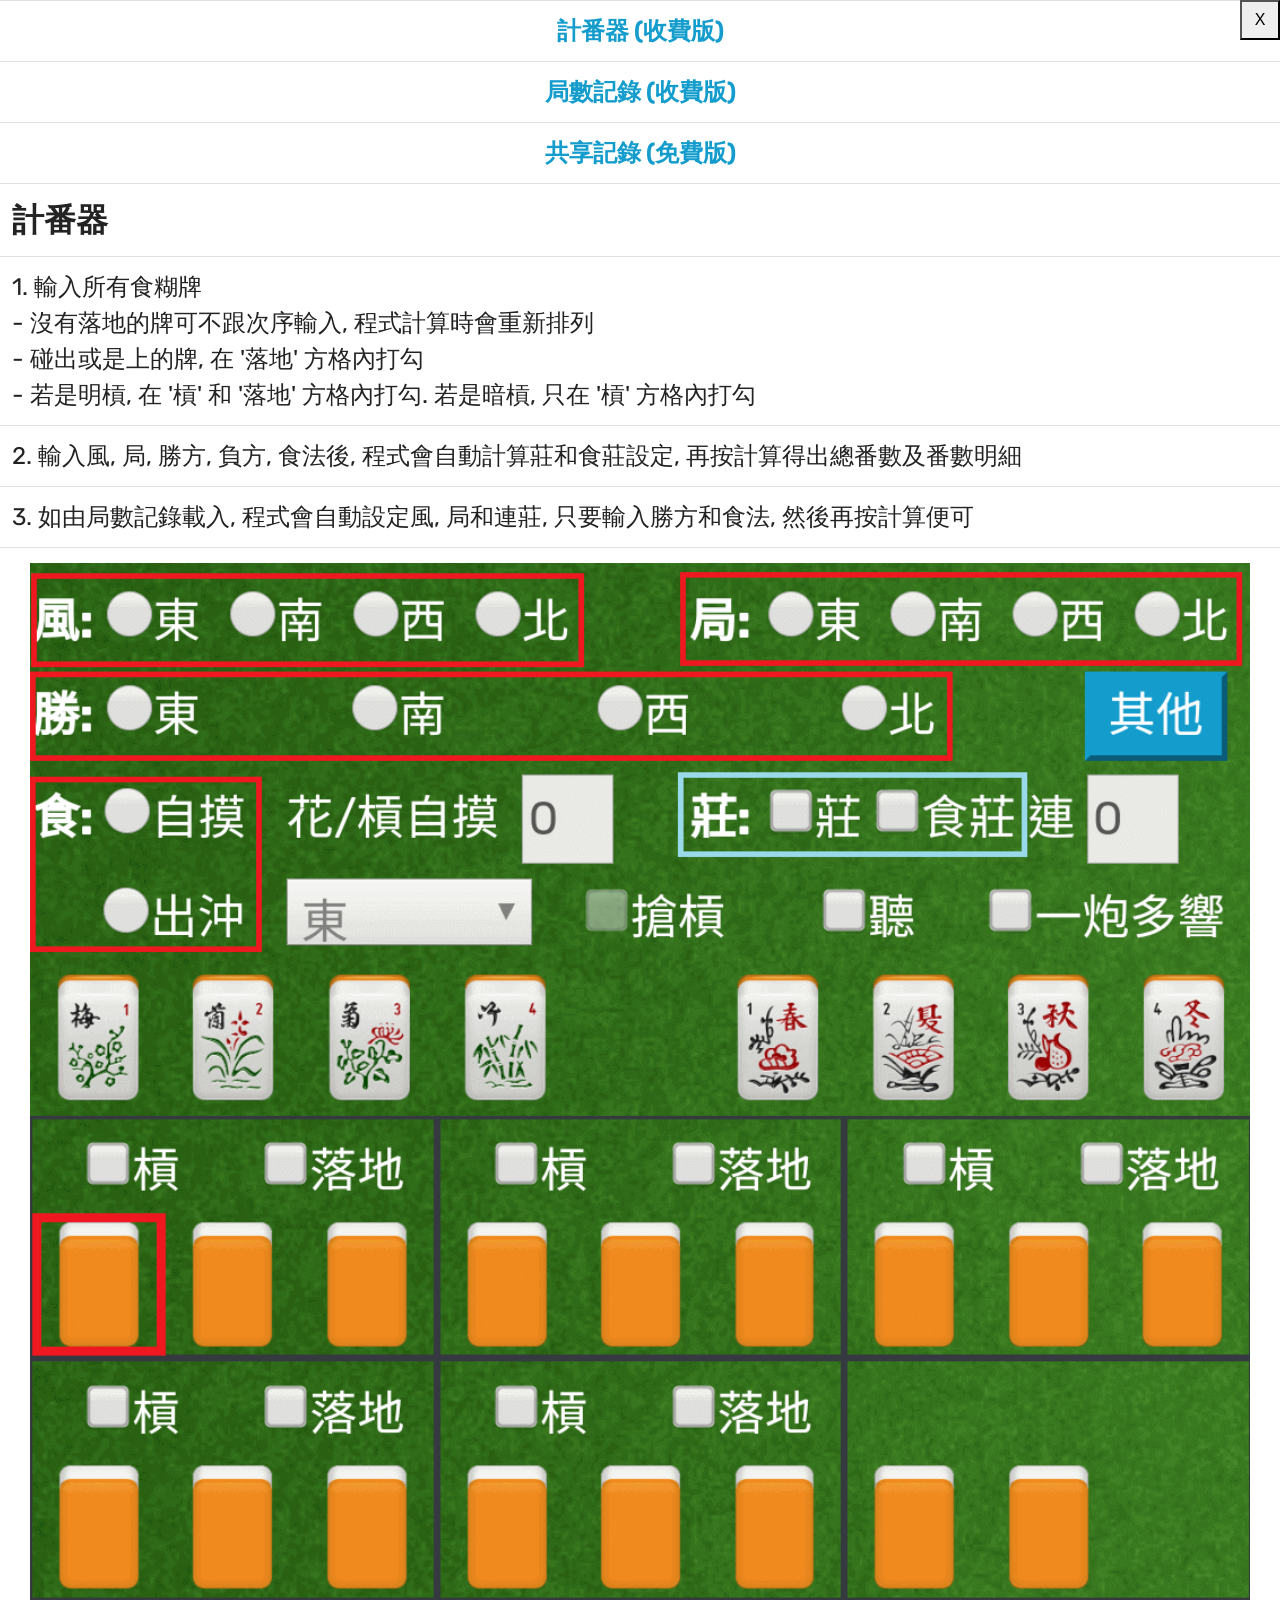
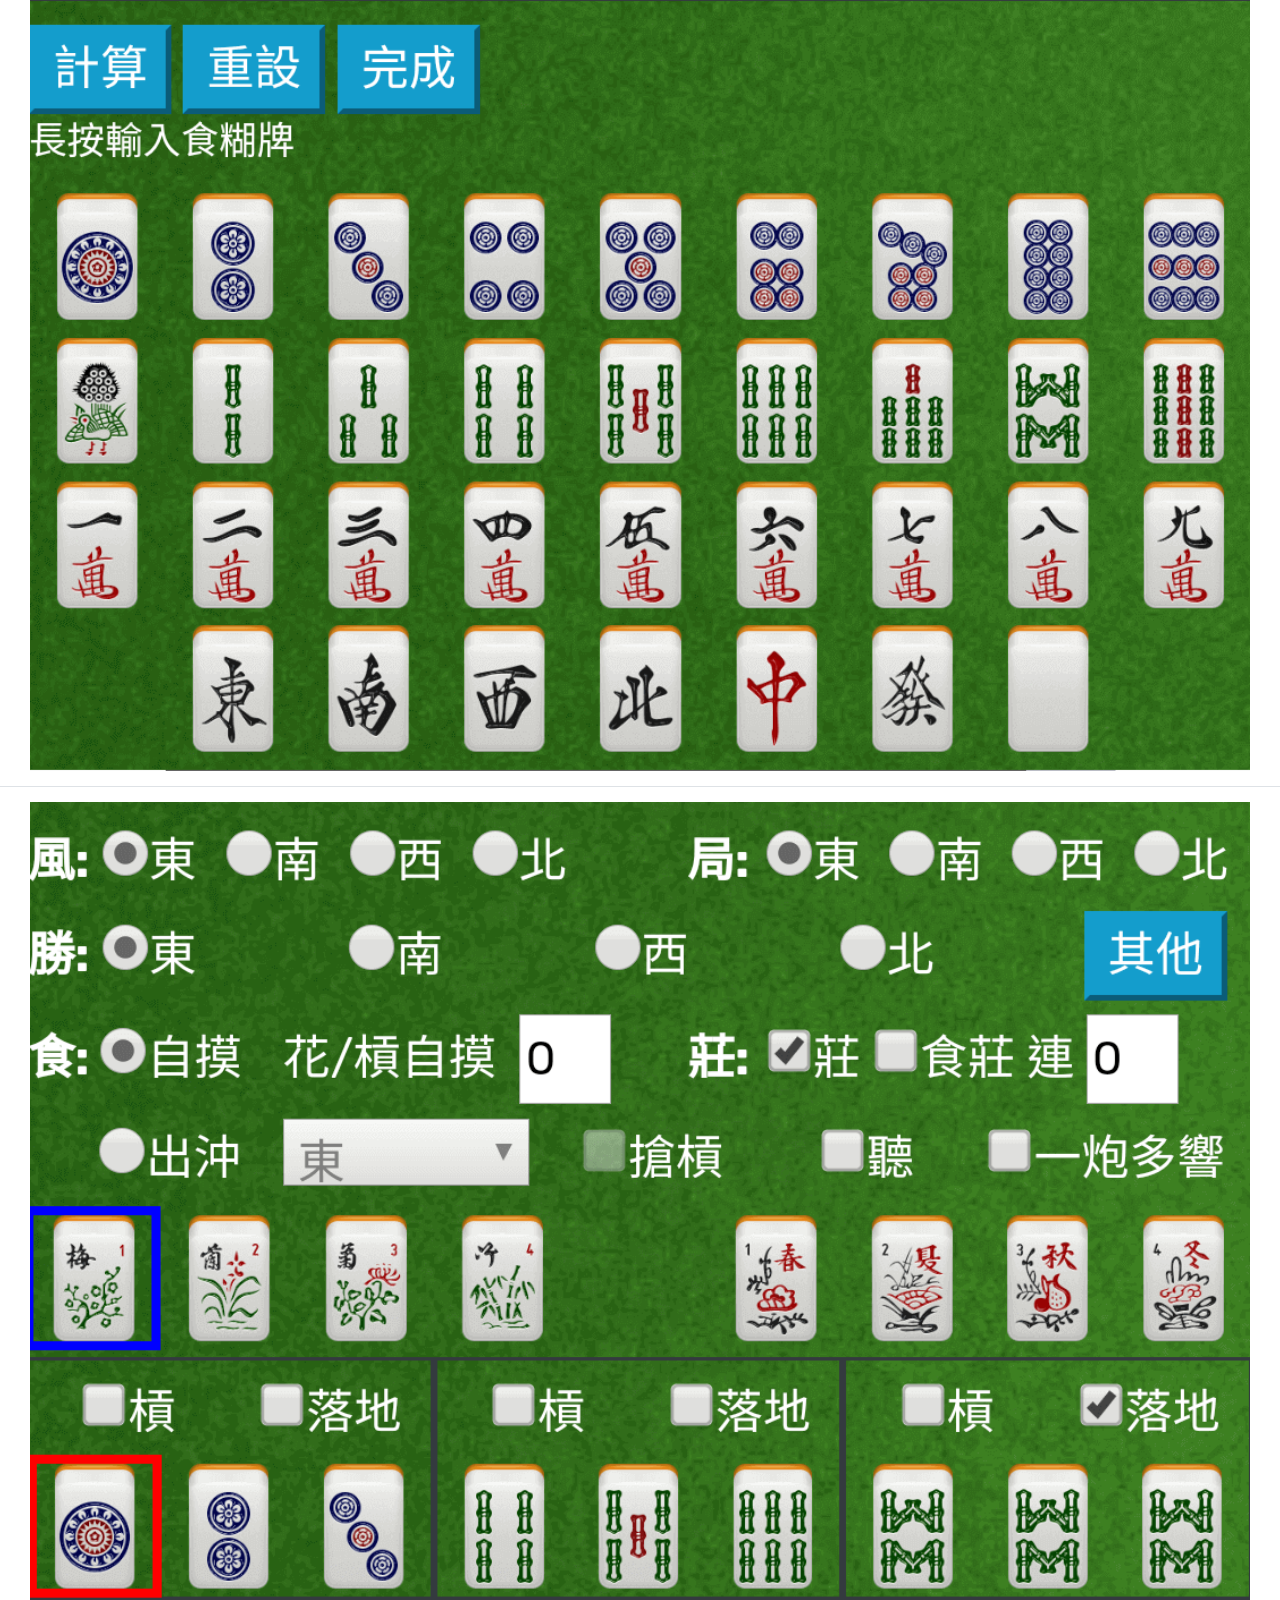
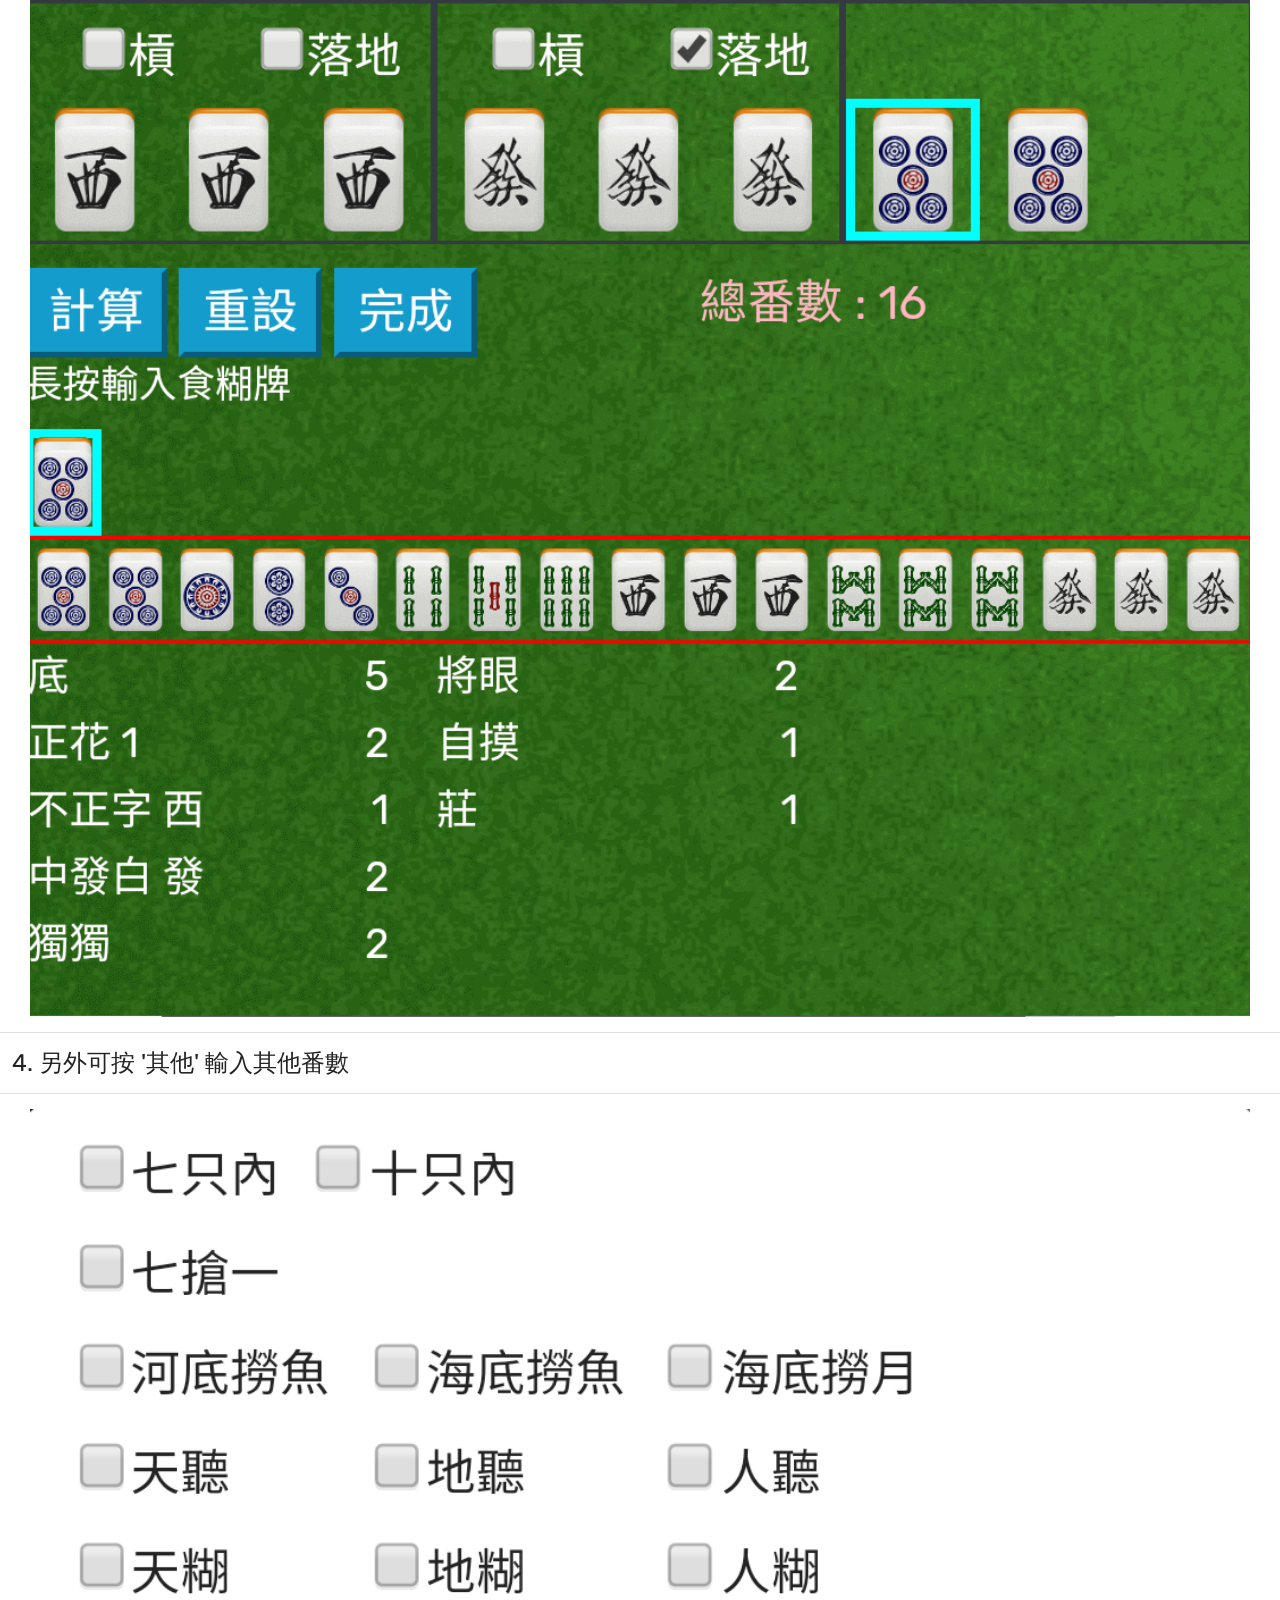
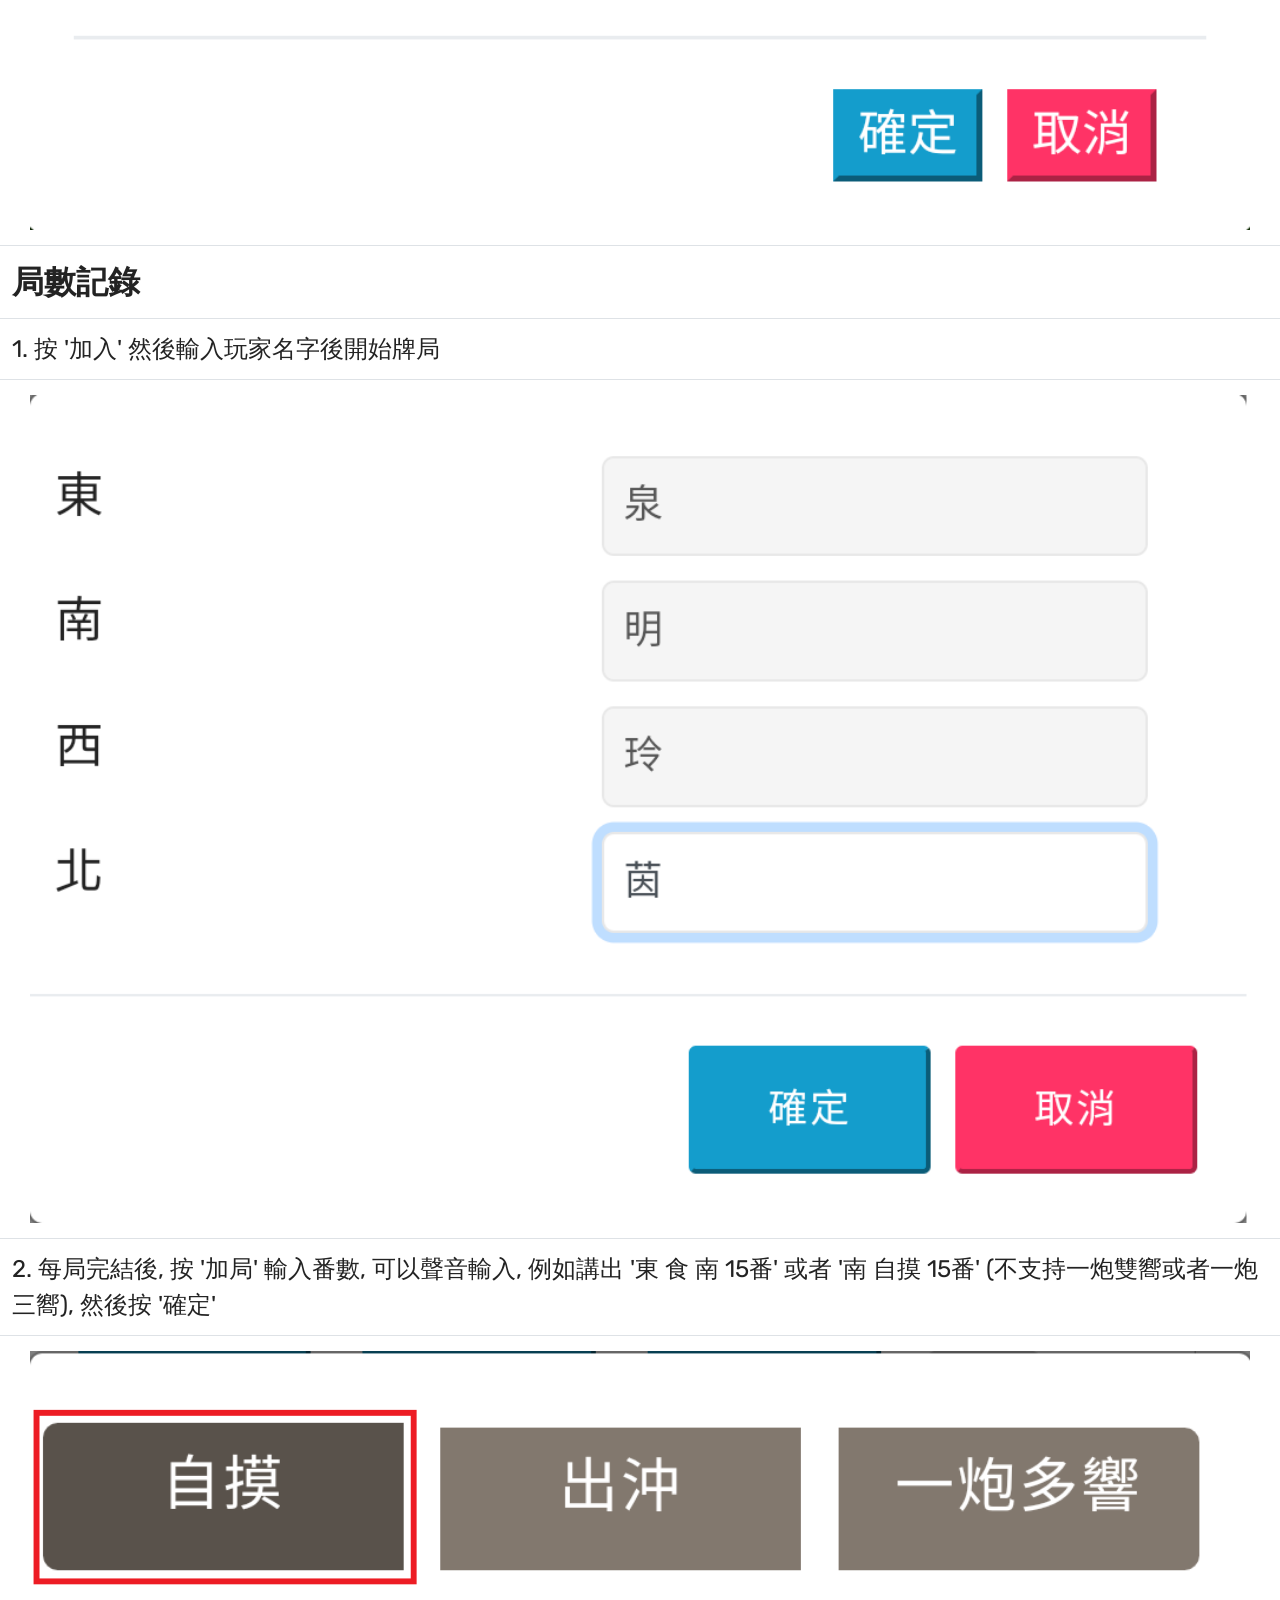
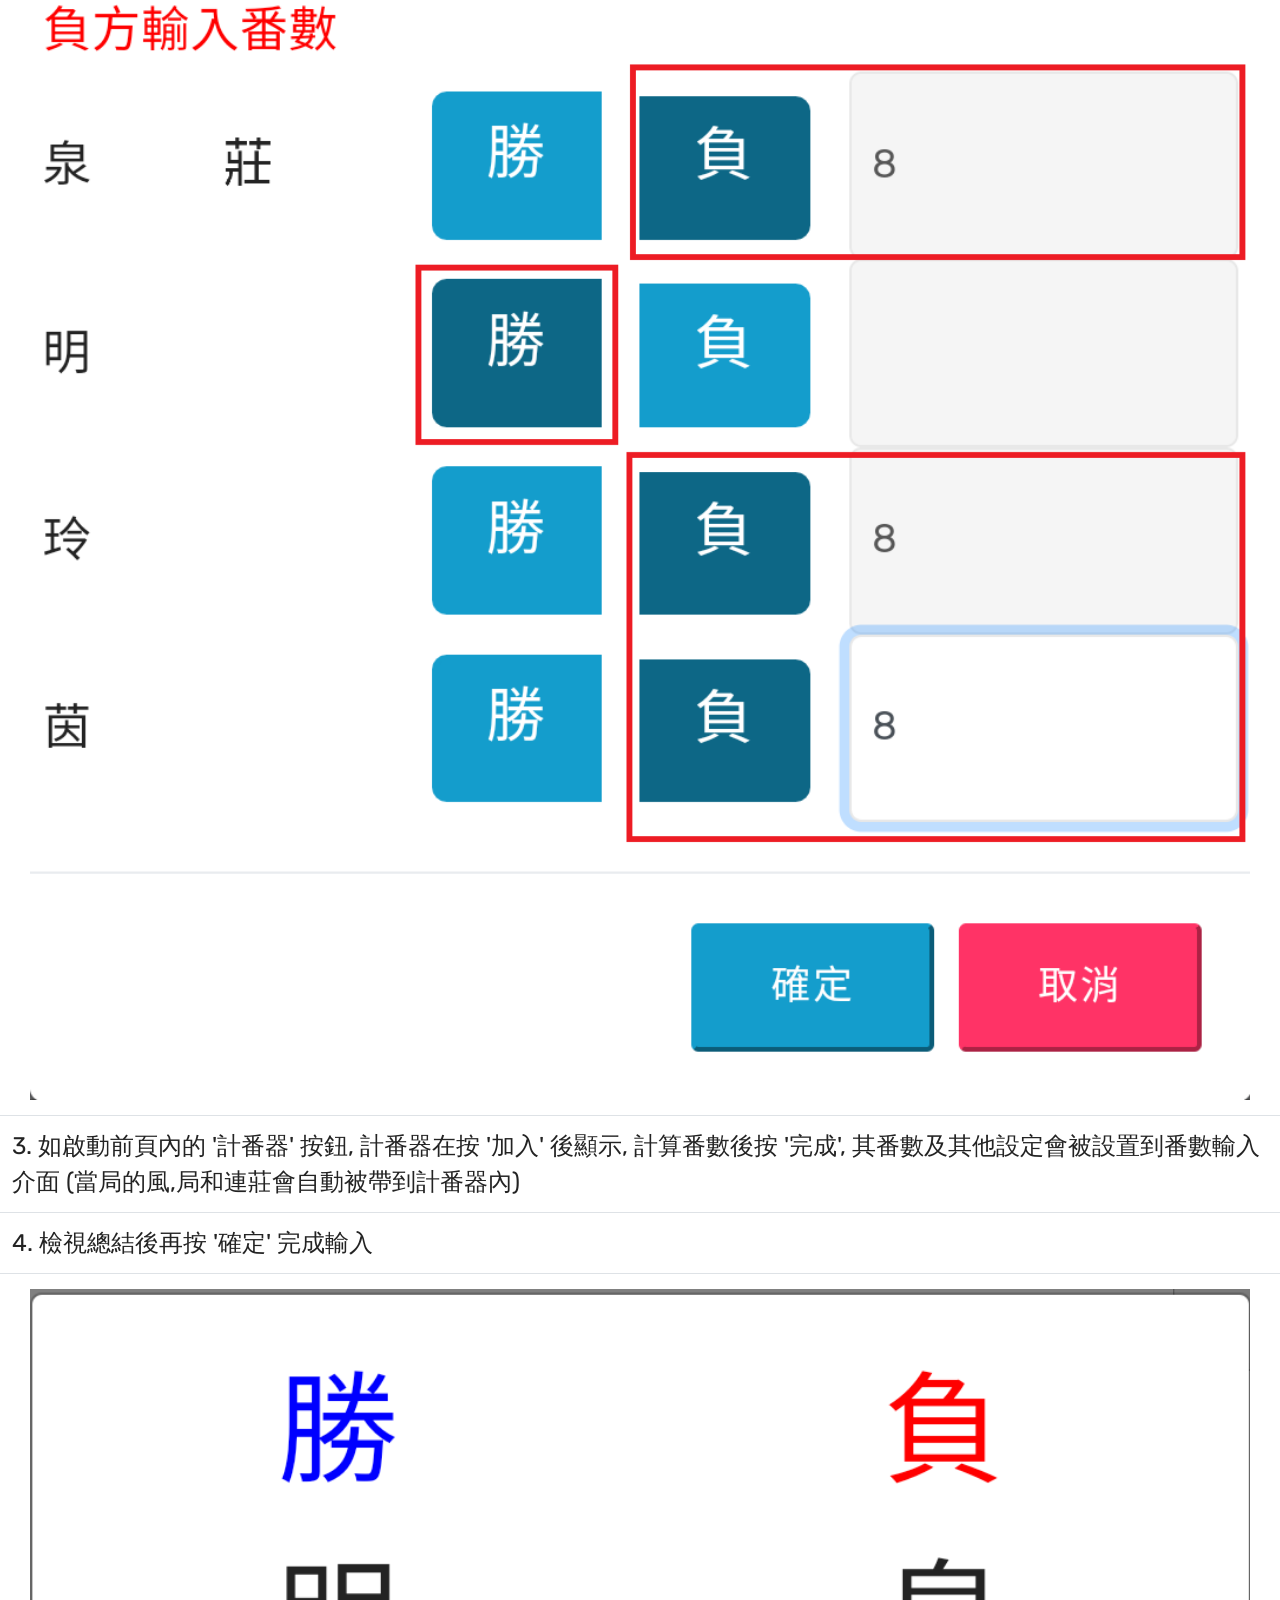
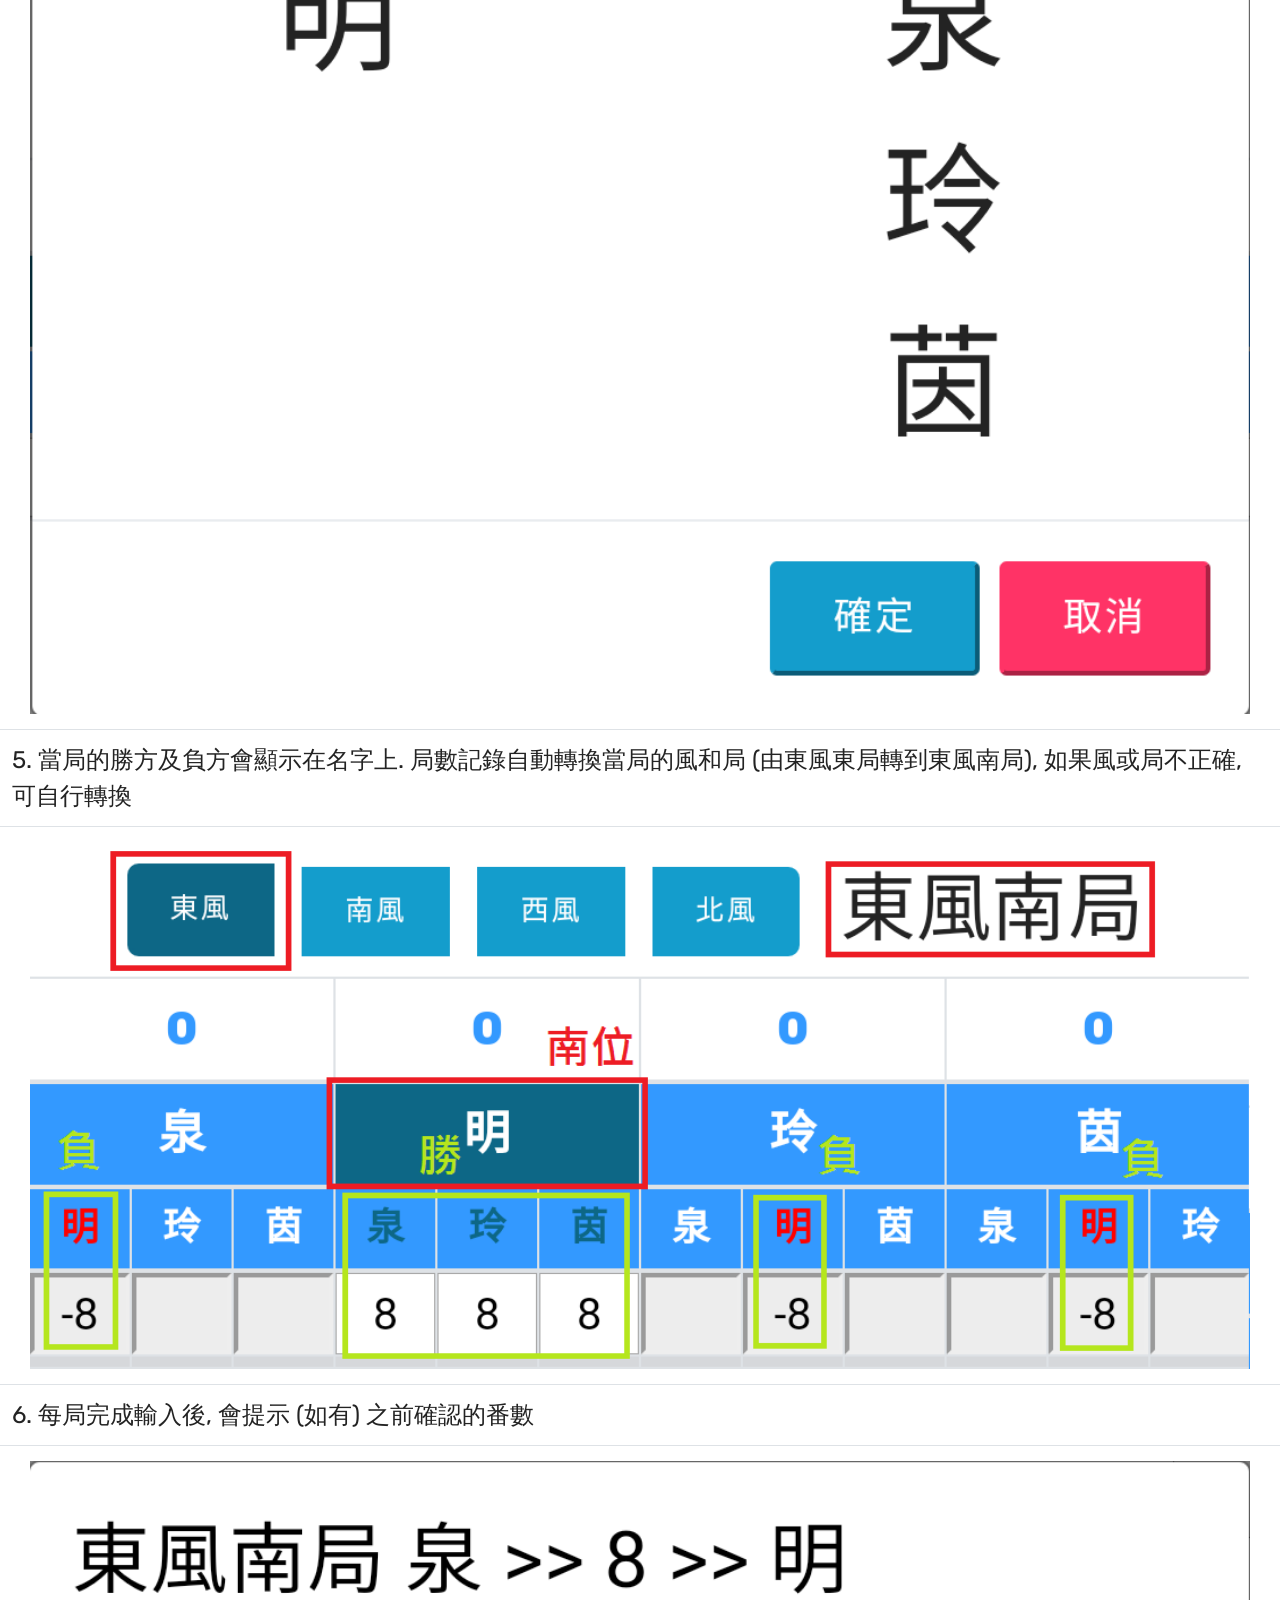
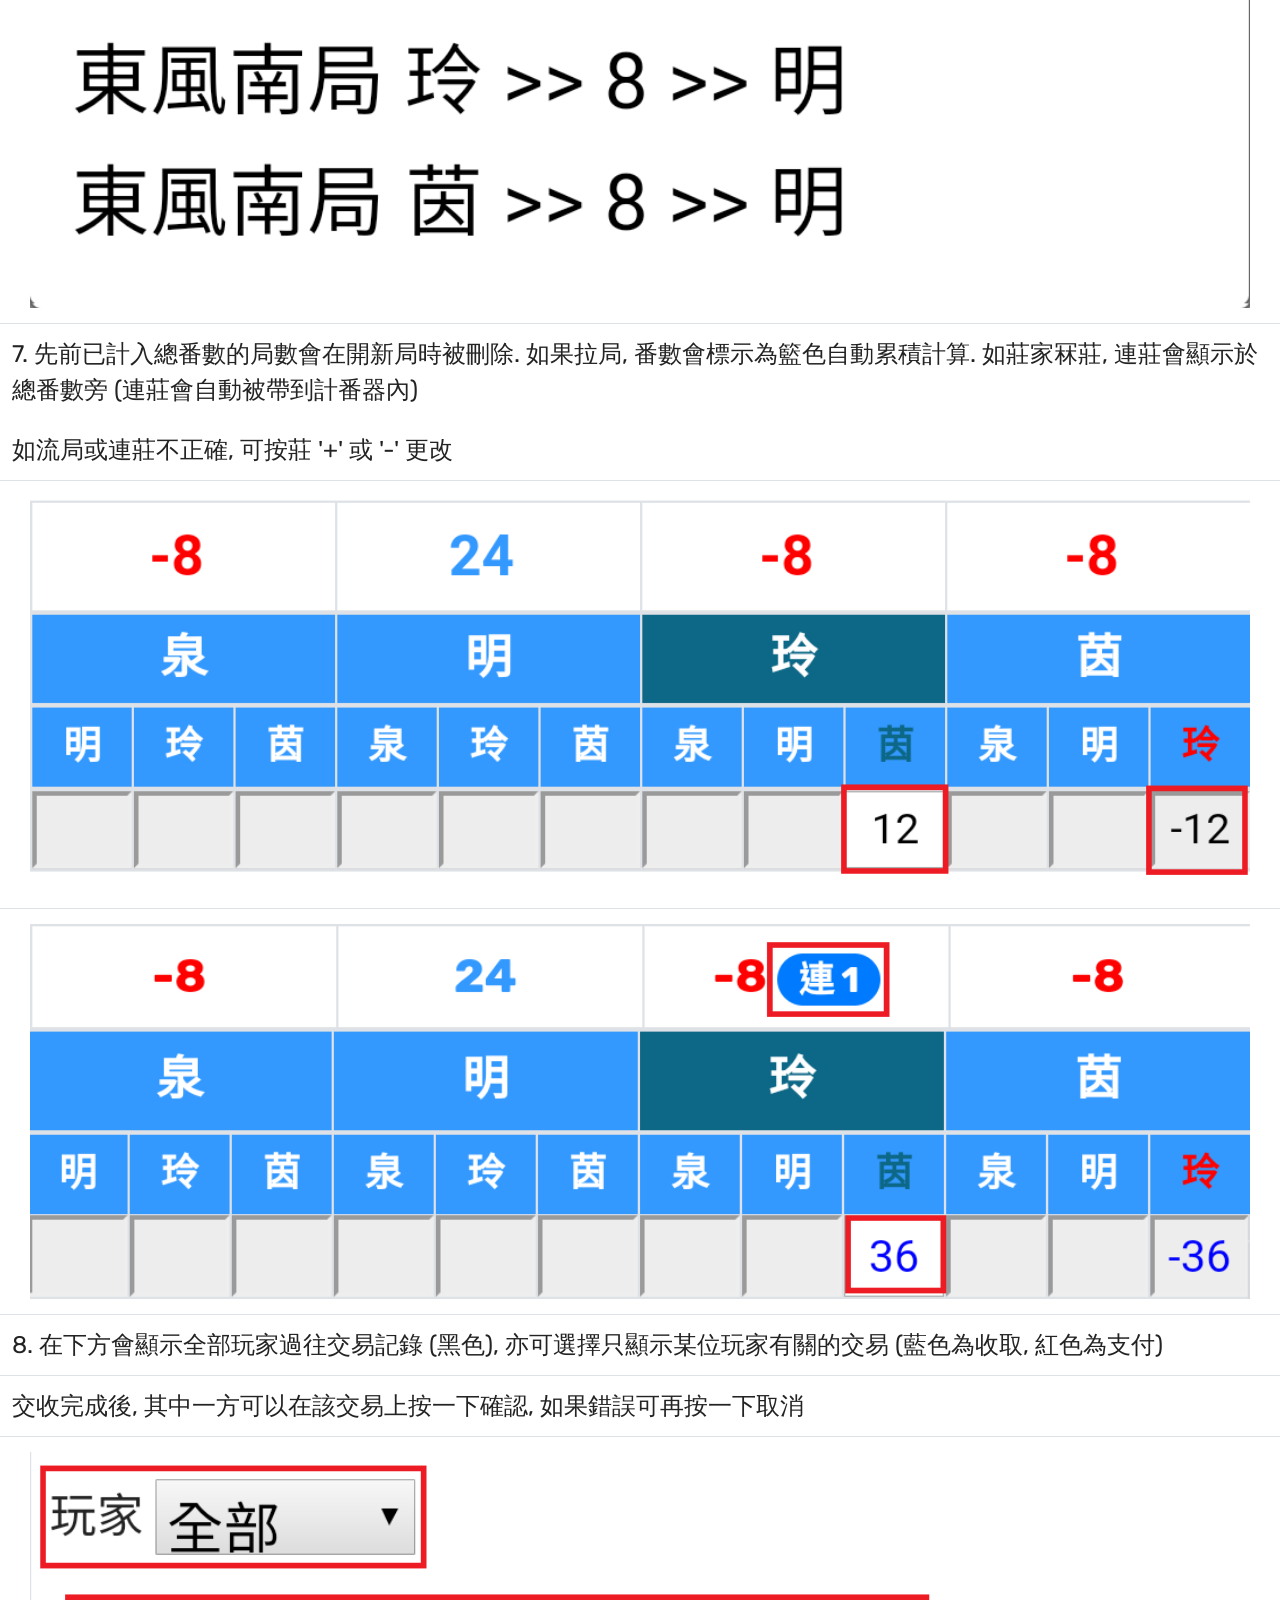
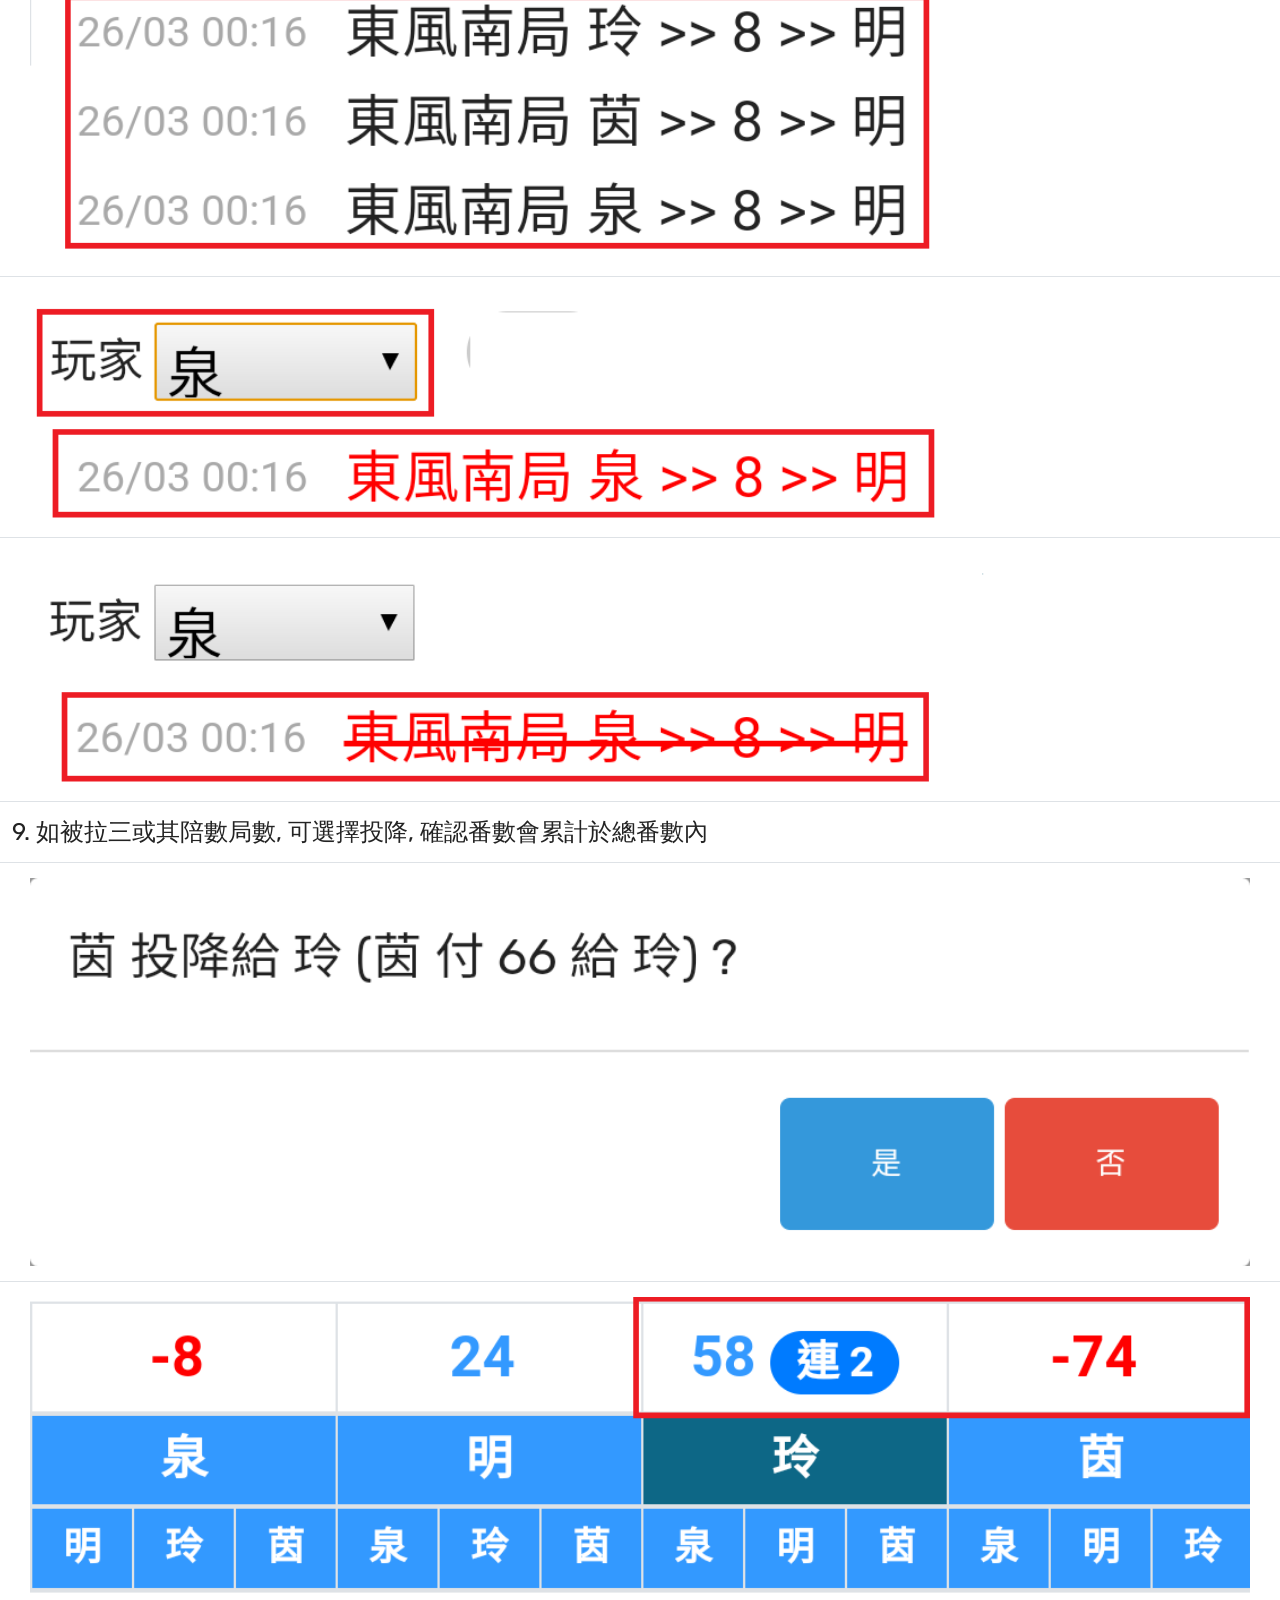
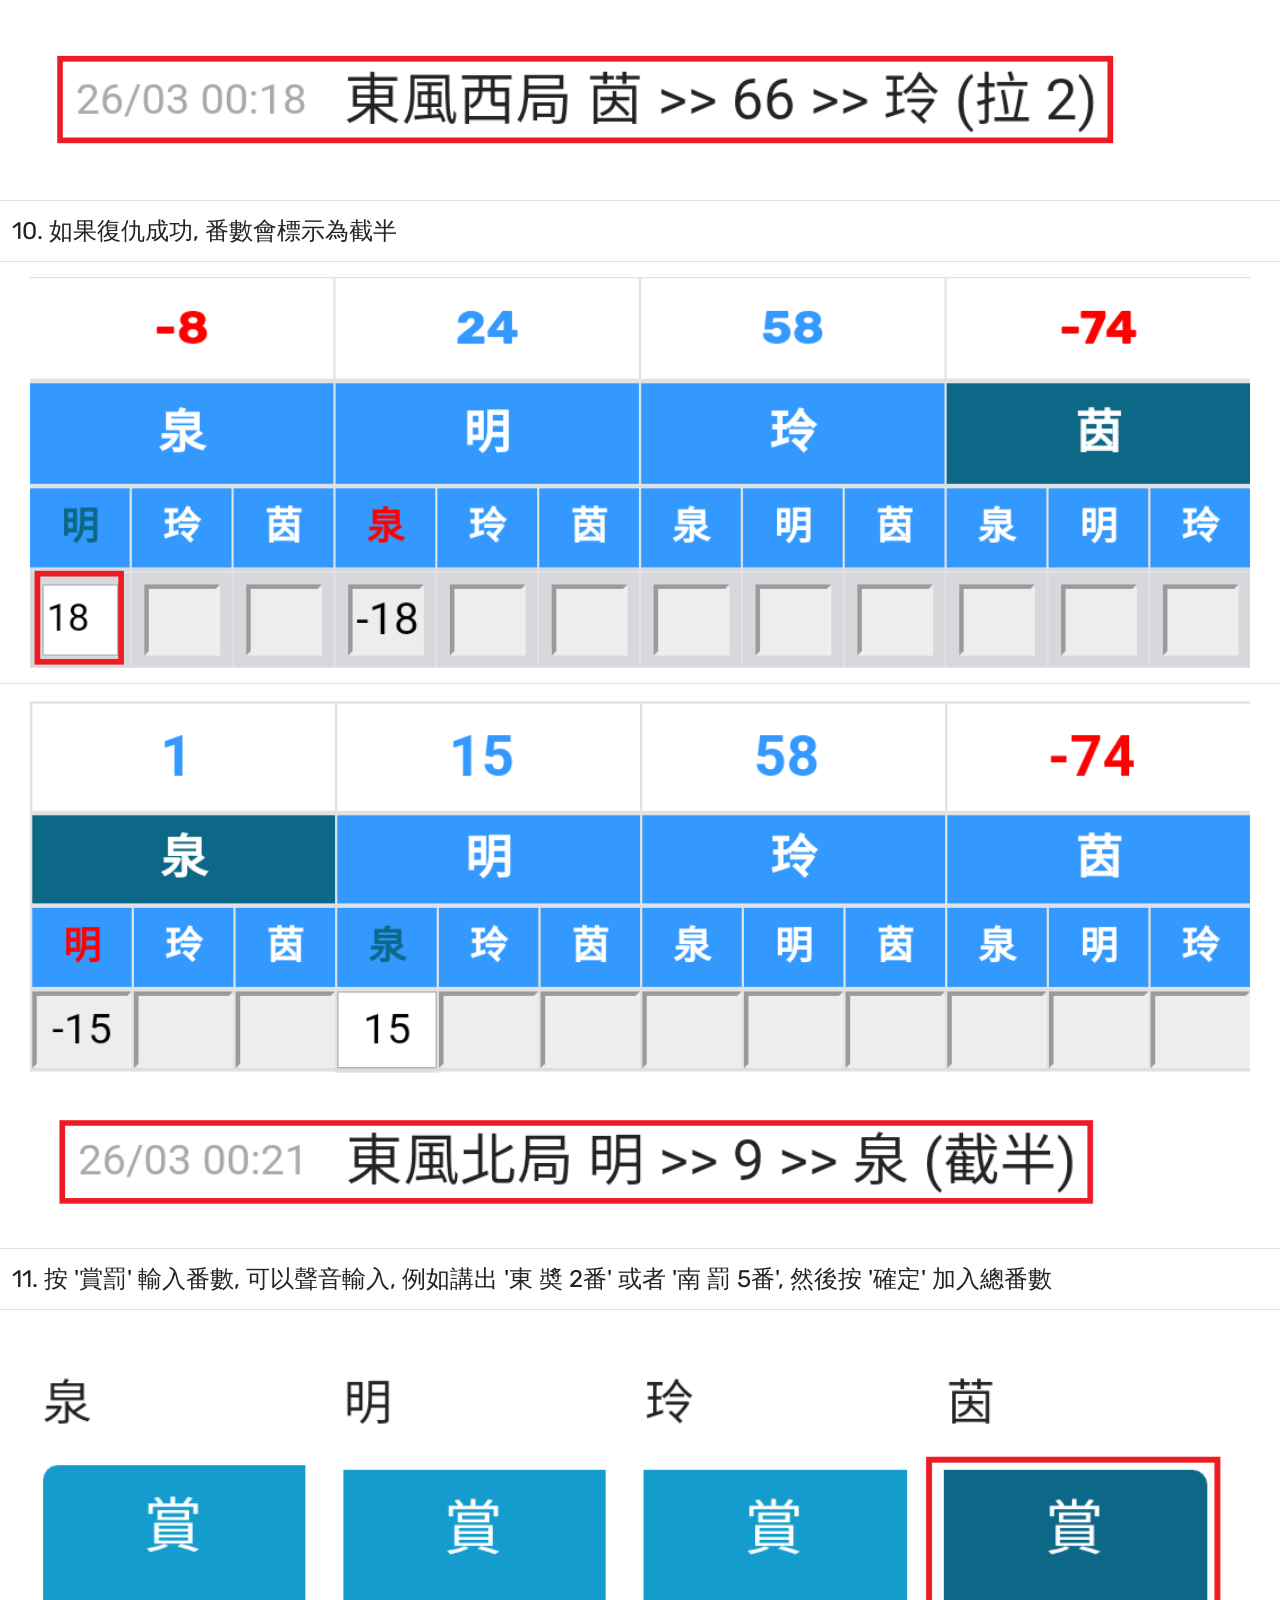
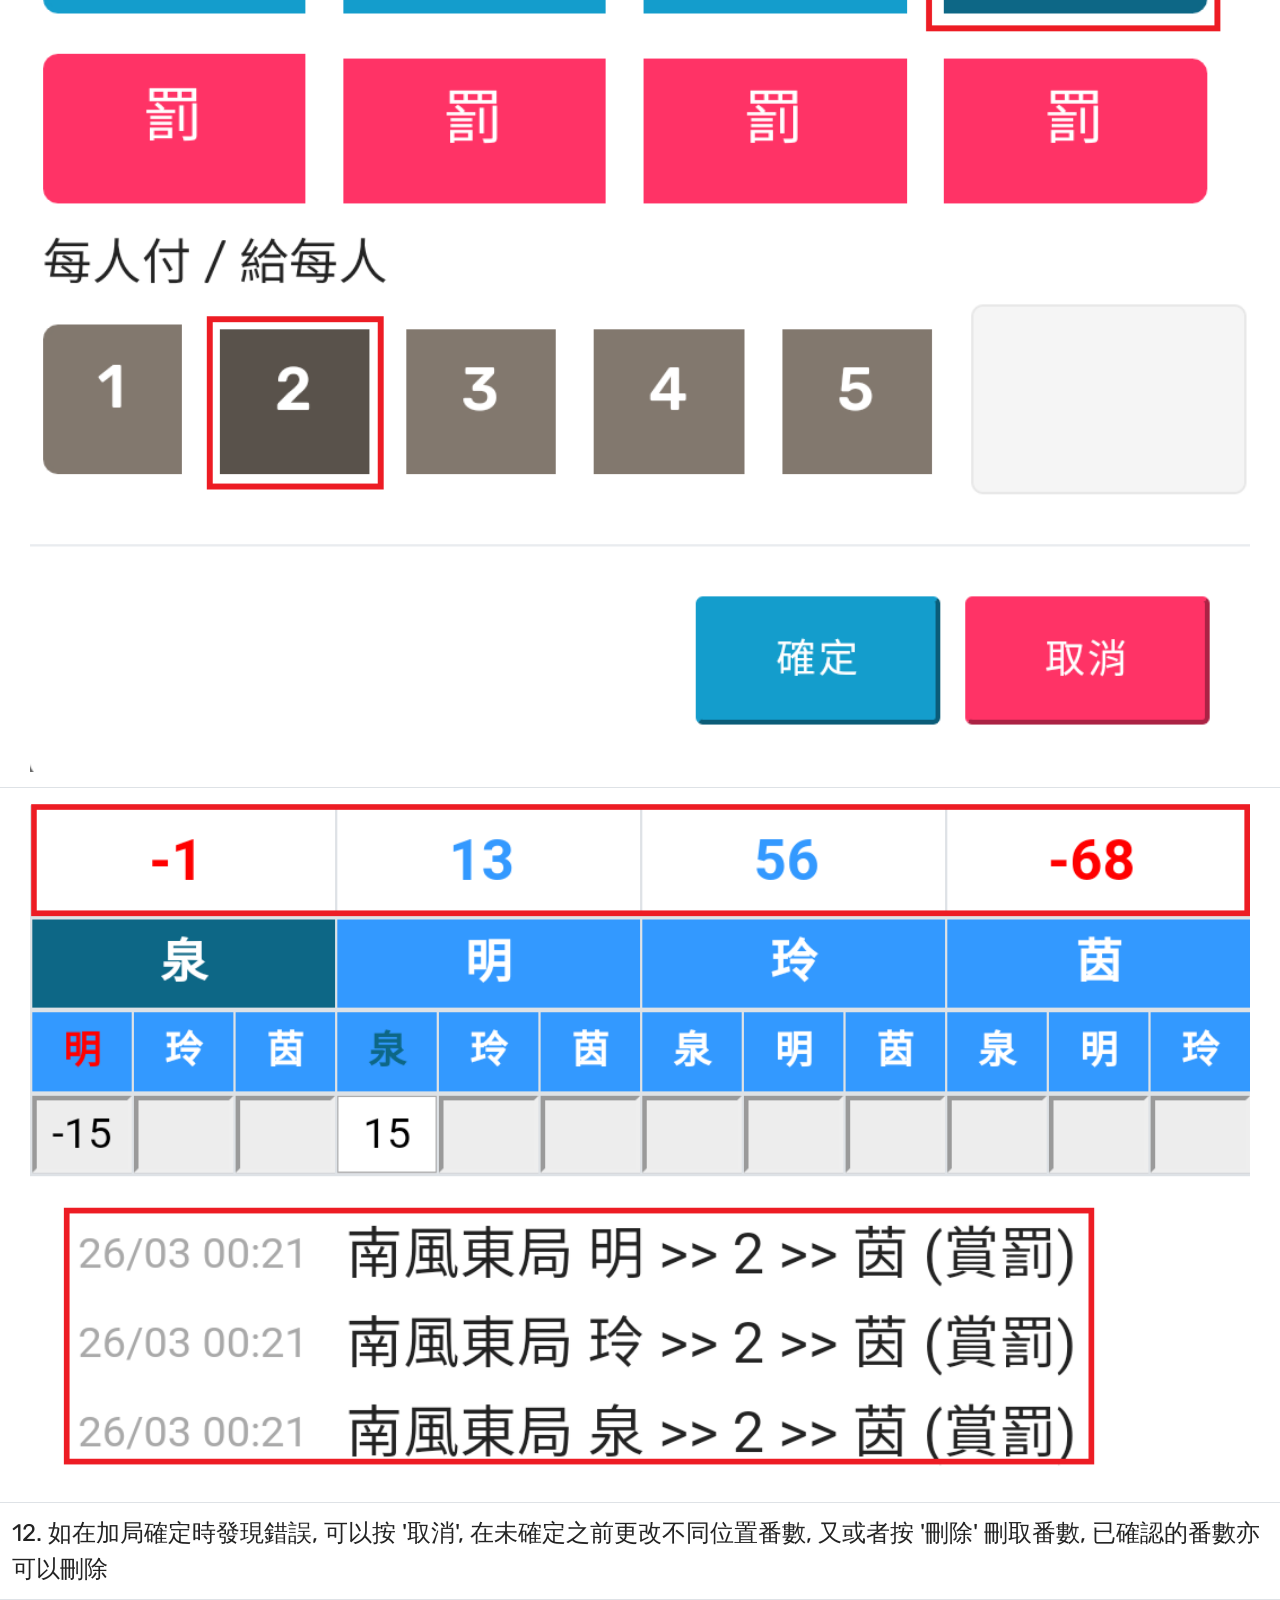
<file: help.html>
﻿<!DOCTYPE html>
<html>
<head>
    <title>計番器 / 局數記錄介紹</title>
    <meta charset="utf-8" />
    <meta name="viewport" content="user-scalable=no, initial-scale=1.0, width=device-width">
    <link rel="stylesheet" href="assets/bootstrap/css/bootstrap.min.css">
    <link rel="stylesheet" href="assets/mobirise/css/mbr-additional.css" type="text/css">
    <link rel="stylesheet" href="assets/theme/css/style.css">
    <script src="assets/web/assets/jquery/jquery.min.js"></script>
    <script src="assets/bootstrap/js/bootstrap.min.js"></script>
    <script src="assets/web/assets/environment.js"></script>
    <script async src="https://pagead2.googlesyndication.com/pagead/js/adsbygoogle.js?client=ca-pub-2955503480137835" crossorigin="anonymous"></script>
</head>
<body>
    <div id="topbar" class="fixed-top-right-div">
		<button class="close-button" onclick="window.history.back();">X</button>
	</div>
    <div id="help">
        <table class="table">
            <tbody>
                <tr class="promotion">
                    <td><p class="display-7">打台灣牌時都會花不少時間在數番及局數記數</p>
                        <p class="display-7">本<b>計番器</b>可幫助大家, 只要輸入所有食糊牌便可</p>
                        <p class="display-7">- 列出所以牌形細明及番數</p>
                        <p class="display-7">- 計算總番數</p>
                    </td>
                </tr>
                <tr class="promotion">
                    <td><p class="display-7">每局記數時, 拉局, 投降, 報仇截半對初學者來說是有點困難. 本<b>局數記錄表</b>可幫助大家, 只要輸入每局番數便可</p>
                        <p class="display-7">- 提示交收前局已確定番數並通過共享記錄將提示傳送到其他玩家</p>
                        <p class="display-7">- 自動計算顯示拉局, 報仇截半番數</p>
                        <p class="display-7">- 提示每被拉三次投降決定</p>
                        <p class="display-7">- 處理一炮雙響或三響之後再拉或報仇的複雜情況</p>
                        <p class="display-7">- 記錄牌局中賞罰番數</p>
                    </td>
                </tr>
                <tr class="promotion">
                    <td><p class="display-7">以下功能收錄在收費版內, 可到 <a href="https://play.google.com/store/apps/details?id=htongbiz.com.taiwanmj.record">Google Play Store 下戴 '台牌計番器 局數記錄表'</a></p>
                    </td>
                </tr>
                <tr>
                    <td class="text-center"><a href="#1" class="display-5" style="font-weight: bold;">計番器 (收費版)</a></td>
                </tr>
                <tr>
                    <td class="text-center"><a href="#2" class="display-5" style="font-weight: bold;">局數記錄 (收費版)</a></td>
                </tr>
                <tr>
                    <td class="text-center"><a href="#3" class="display-5" style="font-weight: bold;">共享記錄 (免費版)</a></td>
                </tr>
                <tr>
                    <td><text id="1" style="font-size: xx-large;font-weight: bold;">計番器</text></td>
                </tr>
                <tr>
                    <td><text class="display-5">1. 輸入所有食糊牌</text>
                    <br><text class="display-5">- 沒有落地的牌可不跟次序輸入, 程式計算時會重新排列</text>
                    <br><text class="display-5">- 碰出或是上的牌, 在 '落地' 方格內打勾</text>
                    <br><text class="display-5">- 若是明槓, 在 '槓' 和 '落地' 方格內打勾. 若是暗槓, 只在 '槓' 方格內打勾</text></td>
                </tr>
                <tr>
                    <td><text class="display-5">2. 輸入風, 局, 勝方, 負方, 食法後, 程式會自動計算莊和食莊設定, 再按計算得出總番數及番數明細</text></td>
                </tr>
                <tr>
                    <td><text class="display-5">3. 如由局數記錄載入, 程式會自動設定風, 局和連莊, 只要輸入勝方和食法, 然後再按計算便可</text></td>
                </tr>
                <tr>
                    <td><image class="col-12 align-center" src="image/pointHelp/step1.0.png" /></td>
                </tr>
                <tr>
                    <td><image class="col-12 align-center" src="image/pointHelp/step2.0.png" /></td>
                </tr>
                <tr>
                    <td><text class="display-5">4. 另外可按 '其他' 輸入其他番數</text></td>
                </tr>
                <tr>
                    <td><image class="col-12 align-center" src="image/pointHelp/step3.0.png" /></td>
                </tr>
                <tr>
                    <td><text id="2" style="font-size: xx-large;font-weight: bold;">局數記錄</text></td>
                </tr>
                <tr>
                    <td><text class="display-5">1. 按 '加入' 然後輸入玩家名字後開始牌局</text></td>
                </tr>
                <tr>
                    <td><image class="col-12 align-center" src="image/recordHelp/step1.1.png" /></td>
                </tr>
                <tr>
                    <td><text class="display-5">2. 每局完結後, 按 '加局' 輸入番數, 可以聲音輸入, 例如講出 '東 食 南 15番' 或者 '南 自摸 15番' (不支持一炮雙嚮或者一炮三嚮), 然後按 '確定'</text></td>
                </tr>
                <tr>
                    <td><image class="col-12 align-center" src="image/recordHelp/step2.1.png" /></td>
                </tr>
                <tr>
                    <td><text class="display-5">3. 如啟動前頁內的 '計番器' 按鈕, 計番器在按 '加入' 後顯示, 計算番數後按 '完成', 其番數及其他設定會被設置到番數輸入介面 (當局的風,局和連莊會自動被帶到計番器內)</text></td>
                </tr>
                <tr>
                    <td><text class="display-5">4. 檢視總結後再按 '確定' 完成輸入</text></td>
                </tr>
                <tr>
                    <td><image class="col-12 align-center" src="image/recordHelp/step4.0.png" /></td>
                </tr>
                <tr>
                    <td><text class="display-5">5. 當局的勝方及負方會顯示在名字上. 局數記錄自動轉換當局的風和局 (由東風東局轉到東風南局), 如果風或局不正確, 可自行轉換</text></td>
                </tr>
                <tr>
                    <td><image class="col-12 align-center" src="image/recordHelp/step5.0.png" /></td>
                </tr>
                <tr>
                    <td><text class="display-5">6. 每局完成輸入後, 會提示 (如有) 之前確認的番數</text></td>
                </tr>
                <tr>
                    <td><image class="col-12 align-center" src="image/recordHelp/step6.0.png" /></td>
                </tr>
                <tr>
                    <td><text class="display-5">7. 先前已計入總番數的局數會在開新局時被刪除. 如果拉局, 番數會標示為籃色自動累積計算. 如莊家冧莊, 連莊會顯示於總番數旁 (連莊會自動被帶到計番器內)</text>
                    <br><br><text class="display-5">如流局或連莊不正確, 可按莊 '+' 或 '-' 更改</text></td>
                </tr>
                <tr>
                    <td><image class="col-12 align-center" src="image/recordHelp/step7.0.png" /></td>
                </tr>
                <tr>
                    <td><image class="col-12 align-center" src="image/recordHelp/step7.1.png" /></td>
                </tr>
                <tr>
                    <td><text class="display-5">8. 在下方會顯示全部玩家過往交易記錄 (黑色), 亦可選擇只顯示某位玩家有關的交易 (藍色為收取, 紅色為支付)</text></td>
                </tr>
                <tr>
                    <td><text class="display-5">交收完成後, 其中一方可以在該交易上按一下確認, 如果錯誤可再按一下取消</text></td>
                </tr>
                <tr>
                    <td><image class="col-12 align-center" src="image/recordHelp/step8.0.png" /></td>
                </tr>
                <tr>
                    <td><image class="col-12 align-center" src="image/recordHelp/step8.1.png" /></td>
                </tr>
                <tr>
                    <td><image class="col-12 align-center" src="image/recordHelp/step8.2.png" /></td>
                </tr>
                <tr>
                    <td><text class="display-5">9. 如被拉三或其陪數局數, 可選擇投降, 確認番數會累計於總番數內</text></td>
                </tr>
                <tr>
                    <td><image class="col-12 align-center" src="image/recordHelp/step9.0.png" /></td>
                </tr>
                <tr>
                    <td><image class="col-12 align-center" src="image/recordHelp/step9.1.png" /></td>
                </tr>
                <tr>
                    <td><text class="display-5">10. 如果復仇成功, 番數會標示為截半</text></td>
                </tr>
                <tr>
                    <td><image class="col-12 align-center" src="image/recordHelp/step10.0.png" /></td>
                </tr>
                <tr>
                    <td><image class="col-12 align-center" src="image/recordHelp/step10.1.png" /></td>
                </tr>
                <tr>
                    <td><text class="display-5">11. 按 '賞罰' 輸入番數, 可以聲音輸入, 例如講出 '東 奬 2番' 或者 '南 罰 5番', 然後按 '確定' 加入總番數</text></td>
                </tr>
                <tr>
                    <td><image class="col-12 align-center" src="image/recordHelp/step11.1.png" /></td>
                </tr>
                <tr>
                    <td><image class="col-12 align-center" src="image/recordHelp/step11.2.png" /></td>
                </tr>
                <tr>
                    <td><text class="display-5">12. 如在加局確定時發現錯誤, 可以按 '取消', 在未確定之前更改不同位置番數, 又或者按 '刪除' 刪取番數, 已確認的番數亦可以刪除</text></td>
                </tr>
                <tr>
                    <td><image class="col-12 align-center" src="image/recordHelp/step12.0.png" /></td>
                </tr>                
                <tr>
                    <td><image class="col-12 align-center" src="image/recordHelp/step12.1.png" /></td>
                </tr>                
                <tr>
                    <td><image class="col-12 align-center" src="image/recordHelp/step12.2.png" /></td>
                </tr>                
                <tr>
                    <td><text class="display-5">13. 如有任何總番數更改, 可按 '調整'</text></td>
                </tr>
                <tr>
                    <td><image class="col-12 align-center" src="image/recordHelp/step13.1.png" /></td>
                </tr>                
                <tr>
                    <td><text class="display-5">14. 打完首四圈後, 可按 '換位' 將東南跟西北位互換</text></td>
                </tr>
                <tr>
                    <td><image class="col-12 align-center" src="image/recordHelp/step14.1.png" /></td>
                </tr>                
                <tr>
                    <td><text class="display-5">15. 牌局完結時, 按 '完結' 將未計算的番數加入總番數內</text></td>
                </tr>
                <tr>
                    <td><image class="col-12 align-center" src="image/recordHelp/step15.0.png" /></td>
                </tr>
                <tr>
                    <td><image class="col-12 align-center" src="image/recordHelp/step15.1.png" /></td>
                </tr>
                <tr>
                    <td><text class="display-5">16. 按 '分享' 將結果分享到 WhatsApp</text></td>
                </tr>
                <tr>
                    <td><text class="display-5">17. 按 '統計' 查看詳細數據</text></td>
                </tr>
                <tr>
                    <td><text class="display-5">18. 按 '重設' 開始新牌局</text></td>
                </tr>
                <tr>
                    <td><image class="col-12 align-center" src="image/recordHelp/step18.0.png" /></td>
                </tr>
                <tr>
                    <td><text id="3" style="font-size: xx-large;font-weight: bold;">共享記錄</text></td>
                </tr>
                <tr>
                    <td><text class="display-5">載入紀錄有兩種方法</text></td>
                </tr>
                <tr>
                    <td><text class="display-5">方法 1: 主家按 '分享' 將訊息分享到 WhatsApp 時, 內有一條連結, 客家打開連結就會直接載入共享紀錄</text></td>
                </tr>
                <tr>
                    <td><image class="col-12 align-center" src="image/recordShareHelp/step1.0.png" /></td>
                </tr>
                <tr>
                <tr>
                    <td><text class="display-5">方法 2: 主家在 '局數記錄' 開始牌局後會生成一個識別碼, 按 '複製' 然後在其他平台跟客家分享</text></td>
                </tr>
                <tr>
                    <td><image class="col-12 align-center" src="image/recordShareHelp/step2.0.png" /></td>
                </tr>
                <tr>
                    <td><text class="display-5">客家在 '共享記錄' 內貼上識別碼然後按 '確定'</text></td>
                </tr>
                <tr>
                    <td><image class="col-12 align-center" src="image/recordShareHelp/step3.0.png" /></td>
                </tr>
                <tr>
                    <td><text class="display-5">1. 載入紀錄後, 再選擇玩家, 便可看到主家在 '局數記錄' 中的實時記錄 (當前風和局, 總番數, 連莊, 未結算番數記錄)</text></td>
                </tr>
                <tr>
                    <td><text class="display-5">然後就顯示所有跟玩家有關的交易 (藍色為收取, 紅色為支付)</text></td>
                </tr>
                <tr>
                    <td><image class="col-12 align-center" src="image/recordShareHelp/step4.0.png" /></td>
                </tr>
                <tr>
                    <td><text class="display-5">2. 交收完成後, 其中一方可以在該交易上按一下確認, 如果錯誤可再按一下取消</text></td>
                </tr>
                <tr>
                    <td><image class="col-12 align-center" src="image/recordShareHelp/step5.0.png" /></td>
                </tr>
            </tbody>
        </table>
    </div>

    <script>
        $(document).ready(function () {
            if (appCategory == 'paid' || appCategory == 'private') {
                $('.promotion').hide();
            }
        });
    </script>
</body>
</html>
</file>
<file: assets/mobirise/css/mbr-additional.css>
@import url(https://fonts.googleapis.com/css?family=Rubik:300,300i,400,400i,500,500i,700,700i,900,900i);





body {
  font-style: normal;
  line-height: 1.5;
}
.mbr-section-title {
  font-style: normal;
  line-height: 1.2;
}
.mbr-section-subtitle {
  line-height: 1.3;
}
.mbr-text {
  font-style: normal;
  line-height: 1.6;
}
.display-1 {
  font-family: 'Rubik', sans-serif;
  font-size: 4.25rem;
}
.display-1 > .mbr-iconfont {
  font-size: 6.8rem;
}
.display-2 {
  font-family: 'Rubik', sans-serif;
  font-size: 3rem;
}
.display-2 > .mbr-iconfont {
  font-size: 4.8rem;
}
.display-4 {
  font-family: 'Rubik', sans-serif;
  font-size: 1rem;
}
.display-4 > .mbr-iconfont {
  font-size: 1.6rem;
}
.display-5 {
  font-family: 'Rubik', sans-serif;
  font-size: 1.5rem;
}
.display-5 > .mbr-iconfont {
  font-size: 2.4rem;
}
.display-7 {
  font-family: 'Rubik', sans-serif;
  font-size: 1rem;
}
.display-7 > .mbr-iconfont {
  font-size: 1.6rem;
}
/* ---- Fluid typography for mobile devices ---- */
/* 1.4 - font scale ratio ( bootstrap == 1.42857 ) */
/* 100vw - current viewport width */
/* (48 - 20)  48 == 48rem == 768px, 20 == 20rem == 320px(minimal supported viewport) */
/* 0.65 - min scale variable, may vary */
@media (max-width: 768px) {
  .display-1 {
    font-size: 3.4rem;
    font-size: calc( 2.1374999999999997rem + (4.25 - 2.1374999999999997) * ((100vw - 20rem) / (48 - 20)));
    line-height: calc( 1.4 * (2.1374999999999997rem + (4.25 - 2.1374999999999997) * ((100vw - 20rem) / (48 - 20))));
  }
  .display-2 {
    font-size: 2.4rem;
    font-size: calc( 1.7rem + (3 - 1.7) * ((100vw - 20rem) / (48 - 20)));
    line-height: calc( 1.4 * (1.7rem + (3 - 1.7) * ((100vw - 20rem) / (48 - 20))));
  }
  .display-4 {
    font-size: 0.8rem;
    font-size: calc( 1rem + (1 - 1) * ((100vw - 20rem) / (48 - 20)));
    line-height: calc( 1.4 * (1rem + (1 - 1) * ((100vw - 20rem) / (48 - 20))));
  }
  .display-5 {
    font-size: 1.2rem;
    font-size: calc( 1.175rem + (1.5 - 1.175) * ((100vw - 20rem) / (48 - 20)));
    line-height: calc( 1.4 * (1.175rem + (1.5 - 1.175) * ((100vw - 20rem) / (48 - 20))));
  }
}
/* Buttons */
.btn {
  font-weight: 500;
  border-width: 2px;
  font-style: normal;
  letter-spacing: 1px;
  margin: .4rem .8rem;
  white-space: normal;
  -webkit-transition: all 0.3s ease-in-out;
  -moz-transition: all 0.3s ease-in-out;
  transition: all 0.3s ease-in-out;
  padding: 1rem 3rem;
  border-radius: 3px;
  display: inline-flex;
  align-items: center;
  justify-content: center;
  word-break: break-word;
}
.btn-sm {
  font-weight: 500;
  letter-spacing: 1px;
  -webkit-transition: all 0.3s ease-in-out;
  -moz-transition: all 0.3s ease-in-out;
  transition: all 0.3s ease-in-out;
  padding: 0.6rem 1.5rem;
  border-radius: 3px;
}
.btn-md {
  font-weight: 500;
  letter-spacing: 1px;
  margin: .4rem .8rem !important;
  -webkit-transition: all 0.3s ease-in-out;
  -moz-transition: all 0.3s ease-in-out;
  transition: all 0.3s ease-in-out;
  padding: 1rem 3rem;
  border-radius: 3px;
}
.btn-lg {
  font-weight: 500;
  letter-spacing: 1px;
  margin: .4rem .8rem !important;
  -webkit-transition: all 0.3s ease-in-out;
  -moz-transition: all 0.3s ease-in-out;
  transition: all 0.3s ease-in-out;
  padding: 1.2rem 3.2rem;
  border-radius: 3px;
}
.bg-primary {
  background-color: #149dcc !important;
}
.bg-success {
  background-color: #f7ed4a !important;
}
.bg-info {
  background-color: #82786e !important;
}
.bg-warning {
  background-color: #879a9f !important;
}
.bg-danger {
  background-color: #b1a374 !important;
}
.btn-primary,
.btn-primary:active {
  background-color: #149dcc !important;
  border-color: #149dcc !important;
  color: #ffffff !important;
}
.btn-primary:hover,
.btn-primary:focus,
.btn-primary.focus,
.btn-primary.active {
  color: #ffffff !important;
  background-color: #0d6786 !important;
  border-color: #0d6786 !important;
}
.btn-primary.disabled,
.btn-primary:disabled {
  color: #ffffff !important;
  background-color: #0d6786 !important;
  border-color: #0d6786 !important;
}
.btn-secondary,
.btn-secondary:active {
  background-color: #ff3366 !important;
  border-color: #ff3366 !important;
  color: #ffffff !important;
}
.btn-secondary:hover,
.btn-secondary:focus,
.btn-secondary.focus,
.btn-secondary.active {
  color: #ffffff !important;
  background-color: #e50039 !important;
  border-color: #e50039 !important;
}
.btn-secondary.disabled,
.btn-secondary:disabled {
  color: #ffffff !important;
  background-color: #e50039 !important;
  border-color: #e50039 !important;
}
.btn-info,
.btn-info:active {
  background-color: #82786e !important;
  border-color: #82786e !important;
  color: #ffffff !important;
}
.btn-info:hover,
.btn-info:focus,
.btn-info.focus,
.btn-info.active {
  color: #ffffff !important;
  background-color: #59524b !important;
  border-color: #59524b !important;
}
.btn-info.disabled,
.btn-info:disabled {
  color: #ffffff !important;
  background-color: #59524b !important;
  border-color: #59524b !important;
}
.btn-success,
.btn-success:active {
  background-color: #f7ed4a !important;
  border-color: #f7ed4a !important;
  color: #3f3c03 !important;
}
.btn-success:hover,
.btn-success:focus,
.btn-success.focus,
.btn-success.active {
  color: #3f3c03 !important;
  background-color: #eadd0a !important;
  border-color: #eadd0a !important;
}
.btn-success.disabled,
.btn-success:disabled {
  color: #3f3c03 !important;
  background-color: #eadd0a !important;
  border-color: #eadd0a !important;
}
.btn-warning,
.btn-warning:active {
  background-color: #879a9f !important;
  border-color: #879a9f !important;
  color: #ffffff !important;
}
.btn-warning:hover,
.btn-warning:focus,
.btn-warning.focus,
.btn-warning.active {
  color: #ffffff !important;
  background-color: #617479 !important;
  border-color: #617479 !important;
}
.btn-warning.disabled,
.btn-warning:disabled {
  color: #ffffff !important;
  background-color: #617479 !important;
  border-color: #617479 !important;
}
.btn-danger,
.btn-danger:active {
  background-color: #b1a374 !important;
  border-color: #b1a374 !important;
  color: #ffffff !important;
}
.btn-danger:hover,
.btn-danger:focus,
.btn-danger.focus,
.btn-danger.active {
  color: #ffffff !important;
  background-color: #8b7d4e !important;
  border-color: #8b7d4e !important;
}
.btn-danger.disabled,
.btn-danger:disabled {
  color: #ffffff !important;
  background-color: #8b7d4e !important;
  border-color: #8b7d4e !important;
}
.btn-white {
  color: #333333 !important;
}
.btn-white,
.btn-white:active {
  background-color: #ffffff !important;
  border-color: #ffffff !important;
  color: #808080 !important;
}
.btn-white:hover,
.btn-white:focus,
.btn-white.focus,
.btn-white.active {
  color: #808080 !important;
  background-color: #d9d9d9 !important;
  border-color: #d9d9d9 !important;
}
.btn-white.disabled,
.btn-white:disabled {
  color: #808080 !important;
  background-color: #d9d9d9 !important;
  border-color: #d9d9d9 !important;
}
.btn-black,
.btn-black:active {
  background-color: #333333 !important;
  border-color: #333333 !important;
  color: #ffffff !important;
}
.btn-black:hover,
.btn-black:focus,
.btn-black.focus,
.btn-black.active {
  color: #ffffff !important;
  background-color: #0d0d0d !important;
  border-color: #0d0d0d !important;
}
.btn-black.disabled,
.btn-black:disabled {
  color: #ffffff !important;
  background-color: #0d0d0d !important;
  border-color: #0d0d0d !important;
}
.btn-primary-outline,
.btn-primary-outline:active {
  background: none;
  border-color: #0b566f;
  color: #0b566f;
}
.btn-primary-outline:hover,
.btn-primary-outline:focus,
.btn-primary-outline.focus,
.btn-primary-outline.active {
  color: #ffffff;
  background-color: #149dcc;
  border-color: #149dcc;
}
.btn-primary-outline.disabled,
.btn-primary-outline:disabled {
  color: #ffffff !important;
  background-color: #149dcc !important;
  border-color: #149dcc !important;
}
.btn-secondary-outline,
.btn-secondary-outline:active {
  background: none;
  border-color: #cc0033;
  color: #cc0033;
}
.btn-secondary-outline:hover,
.btn-secondary-outline:focus,
.btn-secondary-outline.focus,
.btn-secondary-outline.active {
  color: #ffffff;
  background-color: #ff3366;
  border-color: #ff3366;
}
.btn-secondary-outline.disabled,
.btn-secondary-outline:disabled {
  color: #ffffff !important;
  background-color: #ff3366 !important;
  border-color: #ff3366 !important;
}
.btn-info-outline,
.btn-info-outline:active {
  background: none;
  border-color: #4b453f;
  color: #4b453f;
}
.btn-info-outline:hover,
.btn-info-outline:focus,
.btn-info-outline.focus,
.btn-info-outline.active {
  color: #ffffff;
  background-color: #82786e;
  border-color: #82786e;
}
.btn-info-outline.disabled,
.btn-info-outline:disabled {
  color: #ffffff !important;
  background-color: #82786e !important;
  border-color: #82786e !important;
}
.btn-success-outline,
.btn-success-outline:active {
  background: none;
  border-color: #d2c609;
  color: #d2c609;
}
.btn-success-outline:hover,
.btn-success-outline:focus,
.btn-success-outline.focus,
.btn-success-outline.active {
  color: #3f3c03;
  background-color: #f7ed4a;
  border-color: #f7ed4a;
}
.btn-success-outline.disabled,
.btn-success-outline:disabled {
  color: #3f3c03 !important;
  background-color: #f7ed4a !important;
  border-color: #f7ed4a !important;
}
.btn-warning-outline,
.btn-warning-outline:active {
  background: none;
  border-color: #55666b;
  color: #55666b;
}
.btn-warning-outline:hover,
.btn-warning-outline:focus,
.btn-warning-outline.focus,
.btn-warning-outline.active {
  color: #ffffff;
  background-color: #879a9f;
  border-color: #879a9f;
}
.btn-warning-outline.disabled,
.btn-warning-outline:disabled {
  color: #ffffff !important;
  background-color: #879a9f !important;
  border-color: #879a9f !important;
}
.btn-danger-outline,
.btn-danger-outline:active {
  background: none;
  border-color: #7a6e45;
  color: #7a6e45;
}
.btn-danger-outline:hover,
.btn-danger-outline:focus,
.btn-danger-outline.focus,
.btn-danger-outline.active {
  color: #ffffff;
  background-color: #b1a374;
  border-color: #b1a374;
}
.btn-danger-outline.disabled,
.btn-danger-outline:disabled {
  color: #ffffff !important;
  background-color: #b1a374 !important;
  border-color: #b1a374 !important;
}
.btn-black-outline,
.btn-black-outline:active {
  background: none;
  border-color: #000000;
  color: #000000;
}
.btn-black-outline:hover,
.btn-black-outline:focus,
.btn-black-outline.focus,
.btn-black-outline.active {
  color: #ffffff;
  background-color: #333333;
  border-color: #333333;
}
.btn-black-outline.disabled,
.btn-black-outline:disabled {
  color: #ffffff !important;
  background-color: #333333 !important;
  border-color: #333333 !important;
}
.btn-white-outline,
.btn-white-outline:active,
.btn-white-outline.active {
  background: none;
  border-color: #ffffff;
  color: #ffffff;
}
.btn-white-outline:hover,
.btn-white-outline:focus,
.btn-white-outline.focus {
  color: #333333;
  background-color: #ffffff;
  border-color: #ffffff;
}
.text-primary {
  color: #149dcc !important;
}
.text-secondary {
  color: #ff3366 !important;
}
.text-success {
  color: #f7ed4a !important;
}
.text-info {
  color: #82786e !important;
}
.text-warning {
  color: #879a9f !important;
}
.text-danger {
  color: #b1a374 !important;
}
.text-white {
  color: #ffffff !important;
}
.text-black {
  color: #000000 !important;
}
a.text-primary:hover,
a.text-primary:focus {
  color: #0b566f !important;
}
a.text-secondary:hover,
a.text-secondary:focus {
  color: #cc0033 !important;
}
a.text-success:hover,
a.text-success:focus {
  color: #d2c609 !important;
}
a.text-info:hover,
a.text-info:focus {
  color: #4b453f !important;
}
a.text-warning:hover,
a.text-warning:focus {
  color: #55666b !important;
}
a.text-danger:hover,
a.text-danger:focus {
  color: #7a6e45 !important;
}
a.text-white:hover,
a.text-white:focus {
  color: #b3b3b3 !important;
}
a.text-black:hover,
a.text-black:focus {
  color: #4d4d4d !important;
}
.alert-success {
  background-color: #70c770;
}
.alert-info {
  background-color: #82786e;
}
.alert-warning {
  background-color: #879a9f;
}
.alert-danger {
  background-color: #b1a374;
}
.mbr-section-btn a.btn:not(.btn-form) {
  border-radius: 100px;
}
.mbr-section-btn a.btn:not(.btn-form):hover,
.mbr-section-btn a.btn:not(.btn-form):focus {
  box-shadow: none !important;
}
.mbr-section-btn a.btn:not(.btn-form):hover,
.mbr-section-btn a.btn:not(.btn-form):focus {
  box-shadow: 0 10px 40px 0 rgba(0, 0, 0, 0.2) !important;
  -webkit-box-shadow: 0 10px 40px 0 rgba(0, 0, 0, 0.2) !important;
}
.mbr-gallery-filter li a {
  border-radius: 100px !important;
}
.mbr-gallery-filter li.active .btn {
  background-color: #149dcc;
  border-color: #149dcc;
  color: #ffffff;
}
.mbr-gallery-filter li.active .btn:focus {
  box-shadow: none;
}
.nav-tabs .nav-link {
  border-radius: 100px !important;
}
.btn-form {
  border-radius: 0;
}
.btn-form:hover {
  cursor: pointer;
}
a,
a:hover {
  color: #149dcc;
}
.mbr-plan-header.bg-primary .mbr-plan-subtitle,
.mbr-plan-header.bg-primary .mbr-plan-price-desc {
  color: #b4e6f8;
}
.mbr-plan-header.bg-success .mbr-plan-subtitle,
.mbr-plan-header.bg-success .mbr-plan-price-desc {
  color: #ffffff;
}
.mbr-plan-header.bg-info .mbr-plan-subtitle,
.mbr-plan-header.bg-info .mbr-plan-price-desc {
  color: #beb8b2;
}
.mbr-plan-header.bg-warning .mbr-plan-subtitle,
.mbr-plan-header.bg-warning .mbr-plan-price-desc {
  color: #ced6d8;
}
.mbr-plan-header.bg-danger .mbr-plan-subtitle,
.mbr-plan-header.bg-danger .mbr-plan-price-desc {
  color: #dfd9c6;
}
/* Scroll to top button*/
#scrollToTop a {
  border-radius: 100px;
}
#scrollToTop a i:before {
  content: '';
  position: absolute;
  height: 40%;
  top: 25%;
  background: #fff;
  width: 2px;
  left: calc(50% - 1px);
}
#scrollToTop a i:after {
  content: '';
  position: absolute;
  display: block;
  border-top: 2px solid #fff;
  border-right: 2px solid #fff;
  width: 40%;
  height: 40%;
  left: 30%;
  bottom: 30%;
  transform: rotate(135deg);
}
/* Others*/
.note-check a[data-value=Rubik] {
  font-style: normal;
}
.mbr-arrow a {
  color: #ffffff;
}
@media (max-width: 767px) {
  .mbr-arrow {
    display: none;
  }
}
.form-control-label {
  position: relative;
  cursor: pointer;
  margin-bottom: .357em;
  padding: 0;
}
.alert {
  color: #ffffff;
  border-radius: 0;
  border: 0;
  font-size: .875rem;
  line-height: 1.5;
  margin-bottom: 1.875rem;
  padding: 1.25rem;
  position: relative;
}
.alert.alert-form::after {
  background-color: inherit;
  bottom: -7px;
  content: "";
  display: block;
  height: 14px;
  left: 50%;
  margin-left: -7px;
  position: absolute;
  transform: rotate(45deg);
  width: 14px;
}
.form-control {
  background-color: #f5f5f5;
  box-shadow: none;
  color: #565656;
  font-family: 'Rubik', sans-serif;
  font-size: 1rem;
  line-height: 1.43;
  min-height: 2em;
  padding: .5em .5em;
}
.form-control > .mbr-iconfont {
  font-size: 1.6rem;
}
.form-control,
.form-control:focus {
  border: 1px solid #e8e8e8;
}
.form-active .form-control:invalid {
  border-color: red;
}
.mbr-overlay {
  background-color: #000;
  bottom: 0;
  left: 0;
  opacity: .5;
  position: absolute;
  right: 0;
  top: 0;
  z-index: 0;
}
blockquote {
  font-style: italic;
  padding: 10px 0 10px 20px;
  font-size: 1.09rem;
  position: relative;
  border-color: #149dcc;
  border-width: 3px;
}
ul,
ol,
pre,
blockquote {
  margin-bottom: 2.3125rem;
}
pre {
  background: #f4f4f4;
  padding: 10px 24px;
  white-space: pre-wrap;
}
.inactive {
  -webkit-user-select: none;
  -moz-user-select: none;
  -ms-user-select: none;
  user-select: none;
  pointer-events: none;
  -webkit-user-drag: none;
  user-drag: none;
}
.mbr-section__comments .row {
  justify-content: center;
}
/* Forms */
.mbr-form .btn {
  margin: .4rem 0;
}
.mbr-form .input-group-btn a.btn {
  border-radius: 100px !important;
}
.mbr-form .input-group-btn a.btn:hover {
  box-shadow: 0 10px 40px 0 rgba(0, 0, 0, 0.2);
}
.mbr-form .input-group-btn button[type="submit"] {
  border-radius: 100px !important;
  padding: 1rem 3rem;
}
.mbr-form .input-group-btn button[type="submit"]:hover {
  box-shadow: 0 10px 40px 0 rgba(0, 0, 0, 0.2);
}
.form2 .form-control {
  border-top-left-radius: 100px;
  border-bottom-left-radius: 100px;
}
.form2 .input-group-btn a.btn {
  border-top-left-radius: 0 !important;
  border-bottom-left-radius: 0 !important;
}
.form2 .input-group-btn button[type="submit"] {
  border-top-left-radius: 0 !important;
  border-bottom-left-radius: 0 !important;
}
.form3 input[type="email"] {
  border-radius: 100px !important;
}
@media (max-width: 349px) {
  .form2 input[type="email"] {
    border-radius: 100px !important;
  }
  .form2 .input-group-btn a.btn {
    border-radius: 100px !important;
  }
  .form2 .input-group-btn button[type="submit"] {
    border-radius: 100px !important;
  }
}
@media (max-width: 767px) {
  .btn {
    font-size: .75rem !important;
  }
  .btn .mbr-iconfont {
    font-size: 1rem !important;
  }
}
/* Social block */
.btn-social {
  font-size: 20px;
  border-radius: 50%;
  padding: 0;
  width: 44px;
  height: 44px;
  line-height: 44px;
  text-align: center;
  position: relative;
  border: 2px solid #c0a375;
  border-color: #149dcc;
  color: #232323;
  cursor: pointer;
}
.btn-social i {
  top: 0;
  line-height: 44px;
  width: 44px;
}
.btn-social:hover {
  color: #fff;
  background: #149dcc;
}
.btn-social + .btn {
  margin-left: .1rem;
}
/* Footer */
.mbr-footer-content li::before,
.mbr-footer .mbr-contacts li::before {
  background: #149dcc;
}
.mbr-footer-content li a:hover,
.mbr-footer .mbr-contacts li a:hover {
  color: #149dcc;
}
.footer3 input[type="email"],
.footer4 input[type="email"] {
  border-radius: 100px !important;
}
.footer3 .input-group-btn a.btn,
.footer4 .input-group-btn a.btn {
  border-radius: 100px !important;
}
.footer3 .input-group-btn button[type="submit"],
.footer4 .input-group-btn button[type="submit"] {
  border-radius: 100px !important;
}
/* Headers*/
.header13 .form-inline input[type="email"],
.header14 .form-inline input[type="email"] {
  border-radius: 100px;
}
.header13 .form-inline input[type="text"],
.header14 .form-inline input[type="text"] {
  border-radius: 100px;
}
.header13 .form-inline input[type="tel"],
.header14 .form-inline input[type="tel"] {
  border-radius: 100px;
}
.header13 .form-inline a.btn,
.header14 .form-inline a.btn {
  border-radius: 100px;
}
.header13 .form-inline button,
.header14 .form-inline button {
  border-radius: 100px !important;
}
.offset-1 {
  margin-left: 8.33333%;
}
.offset-2 {
  margin-left: 16.66667%;
}
.offset-3 {
  margin-left: 25%;
}
.offset-4 {
  margin-left: 33.33333%;
}
.offset-5 {
  margin-left: 41.66667%;
}
.offset-6 {
  margin-left: 50%;
}
.offset-7 {
  margin-left: 58.33333%;
}
.offset-8 {
  margin-left: 66.66667%;
}
.offset-9 {
  margin-left: 75%;
}
.offset-10 {
  margin-left: 83.33333%;
}
.offset-11 {
  margin-left: 91.66667%;
}
@media (min-width: 576px) {
  .offset-sm-0 {
    margin-left: 0%;
  }
  .offset-sm-1 {
    margin-left: 8.33333%;
  }
  .offset-sm-2 {
    margin-left: 16.66667%;
  }
  .offset-sm-3 {
    margin-left: 25%;
  }
  .offset-sm-4 {
    margin-left: 33.33333%;
  }
  .offset-sm-5 {
    margin-left: 41.66667%;
  }
  .offset-sm-6 {
    margin-left: 50%;
  }
  .offset-sm-7 {
    margin-left: 58.33333%;
  }
  .offset-sm-8 {
    margin-left: 66.66667%;
  }
  .offset-sm-9 {
    margin-left: 75%;
  }
  .offset-sm-10 {
    margin-left: 83.33333%;
  }
  .offset-sm-11 {
    margin-left: 91.66667%;
  }
}
@media (min-width: 768px) {
  .offset-md-0 {
    margin-left: 0%;
  }
  .offset-md-1 {
    margin-left: 8.33333%;
  }
  .offset-md-2 {
    margin-left: 16.66667%;
  }
  .offset-md-3 {
    margin-left: 25%;
  }
  .offset-md-4 {
    margin-left: 33.33333%;
  }
  .offset-md-5 {
    margin-left: 41.66667%;
  }
  .offset-md-6 {
    margin-left: 50%;
  }
  .offset-md-7 {
    margin-left: 58.33333%;
  }
  .offset-md-8 {
    margin-left: 66.66667%;
  }
  .offset-md-9 {
    margin-left: 75%;
  }
  .offset-md-10 {
    margin-left: 83.33333%;
  }
  .offset-md-11 {
    margin-left: 91.66667%;
  }
}
@media (min-width: 992px) {
  .offset-lg-0 {
    margin-left: 0%;
  }
  .offset-lg-1 {
    margin-left: 8.33333%;
  }
  .offset-lg-2 {
    margin-left: 16.66667%;
  }
  .offset-lg-3 {
    margin-left: 25%;
  }
  .offset-lg-4 {
    margin-left: 33.33333%;
  }
  .offset-lg-5 {
    margin-left: 41.66667%;
  }
  .offset-lg-6 {
    margin-left: 50%;
  }
  .offset-lg-7 {
    margin-left: 58.33333%;
  }
  .offset-lg-8 {
    margin-left: 66.66667%;
  }
  .offset-lg-9 {
    margin-left: 75%;
  }
  .offset-lg-10 {
    margin-left: 83.33333%;
  }
  .offset-lg-11 {
    margin-left: 91.66667%;
  }
}
@media (min-width: 1200px) {
  .offset-xl-0 {
    margin-left: 0%;
  }
  .offset-xl-1 {
    margin-left: 8.33333%;
  }
  .offset-xl-2 {
    margin-left: 16.66667%;
  }
  .offset-xl-3 {
    margin-left: 25%;
  }
  .offset-xl-4 {
    margin-left: 33.33333%;
  }
  .offset-xl-5 {
    margin-left: 41.66667%;
  }
  .offset-xl-6 {
    margin-left: 50%;
  }
  .offset-xl-7 {
    margin-left: 58.33333%;
  }
  .offset-xl-8 {
    margin-left: 66.66667%;
  }
  .offset-xl-9 {
    margin-left: 75%;
  }
  .offset-xl-10 {
    margin-left: 83.33333%;
  }
  .offset-xl-11 {
    margin-left: 91.66667%;
  }
}
.navbar-toggler {
  -webkit-align-self: flex-start;
  -ms-flex-item-align: start;
  align-self: flex-start;
  padding: 0.25rem 0.75rem;
  font-size: 1.25rem;
  line-height: 1;
  background: transparent;
  border: 1px solid transparent;
  -webkit-border-radius: 0.25rem;
  border-radius: 0.25rem;
}
.navbar-toggler:focus,
.navbar-toggler:hover {
  text-decoration: none;
}
.navbar-toggler-icon {
  display: inline-block;
  width: 1.5em;
  height: 1.5em;
  vertical-align: middle;
  content: "";
  background: no-repeat center center;
  -webkit-background-size: 100% 100%;
  -o-background-size: 100% 100%;
  background-size: 100% 100%;
}
.navbar-toggler-left {
  position: absolute;
  left: 1rem;
}
.navbar-toggler-right {
  position: absolute;
  right: 1rem;
}
@media (max-width: 575px) {
  .navbar-toggleable .navbar-nav .dropdown-menu {
    position: static;
    float: none;
  }
  .navbar-toggleable > .container {
    padding-right: 0;
    padding-left: 0;
  }
}
@media (min-width: 576px) {
  .navbar-toggleable {
    -webkit-box-orient: horizontal;
    -webkit-box-direction: normal;
    -webkit-flex-direction: row;
    -ms-flex-direction: row;
    flex-direction: row;
    -webkit-flex-wrap: nowrap;
    -ms-flex-wrap: nowrap;
    flex-wrap: nowrap;
    -webkit-box-align: center;
    -webkit-align-items: center;
    -ms-flex-align: center;
    align-items: center;
  }
  .navbar-toggleable .navbar-nav {
    -webkit-box-orient: horizontal;
    -webkit-box-direction: normal;
    -webkit-flex-direction: row;
    -ms-flex-direction: row;
    flex-direction: row;
  }
  .navbar-toggleable .navbar-nav .nav-link {
    padding-right: .5rem;
    padding-left: .5rem;
  }
  .navbar-toggleable > .container {
    display: -webkit-box;
    display: -webkit-flex;
    display: -ms-flexbox;
    display: flex;
    -webkit-flex-wrap: nowrap;
    -ms-flex-wrap: nowrap;
    flex-wrap: nowrap;
    -webkit-box-align: center;
    -webkit-align-items: center;
    -ms-flex-align: center;
    align-items: center;
  }
  .navbar-toggleable .navbar-collapse {
    display: -webkit-box !important;
    display: -webkit-flex !important;
    display: -ms-flexbox !important;
    display: flex !important;
    width: 100%;
  }
  .navbar-toggleable .navbar-toggler {
    display: none;
  }
}
@media (max-width: 767px) {
  .navbar-toggleable-sm .navbar-nav .dropdown-menu {
    position: static;
    float: none;
  }
  .navbar-toggleable-sm > .container {
    padding-right: 0;
    padding-left: 0;
  }
}
@media (min-width: 768px) {
  .navbar-toggleable-sm {
    -webkit-box-orient: horizontal;
    -webkit-box-direction: normal;
    -webkit-flex-direction: row;
    -ms-flex-direction: row;
    flex-direction: row;
    -webkit-flex-wrap: nowrap;
    -ms-flex-wrap: nowrap;
    flex-wrap: nowrap;
    -webkit-box-align: center;
    -webkit-align-items: center;
    -ms-flex-align: center;
    align-items: center;
  }
  .navbar-toggleable-sm .navbar-nav {
    -webkit-box-orient: horizontal;
    -webkit-box-direction: normal;
    -webkit-flex-direction: row;
    -ms-flex-direction: row;
    flex-direction: row;
  }
  .navbar-toggleable-sm .navbar-nav .nav-link {
    padding-right: .5rem;
    padding-left: .5rem;
  }
  .navbar-toggleable-sm > .container {
    display: -webkit-box;
    display: -webkit-flex;
    display: -ms-flexbox;
    display: flex;
    -webkit-flex-wrap: nowrap;
    -ms-flex-wrap: nowrap;
    flex-wrap: nowrap;
    -webkit-box-align: center;
    -webkit-align-items: center;
    -ms-flex-align: center;
    align-items: center;
  }
  .navbar-toggleable-sm .navbar-collapse {
    display: -webkit-box !important;
    display: -webkit-flex !important;
    display: -ms-flexbox !important;
    display: flex !important;
    width: 100%;
  }
  .navbar-toggleable-sm .navbar-toggler {
    display: none;
  }
}
@media (max-width: 991px) {
  .navbar-toggleable-md .navbar-nav .dropdown-menu {
    position: static;
    float: none;
  }
  .navbar-toggleable-md > .container {
    padding-right: 0;
    padding-left: 0;
  }
}
@media (min-width: 992px) {
  .navbar-toggleable-md {
    -webkit-box-orient: horizontal;
    -webkit-box-direction: normal;
    -webkit-flex-direction: row;
    -ms-flex-direction: row;
    flex-direction: row;
    -webkit-flex-wrap: nowrap;
    -ms-flex-wrap: nowrap;
    flex-wrap: nowrap;
    -webkit-box-align: center;
    -webkit-align-items: center;
    -ms-flex-align: center;
    align-items: center;
  }
  .navbar-toggleable-md .navbar-nav {
    -webkit-box-orient: horizontal;
    -webkit-box-direction: normal;
    -webkit-flex-direction: row;
    -ms-flex-direction: row;
    flex-direction: row;
  }
  .navbar-toggleable-md .navbar-nav .nav-link {
    padding-right: .5rem;
    padding-left: .5rem;
  }
  .navbar-toggleable-md > .container {
    display: -webkit-box;
    display: -webkit-flex;
    display: -ms-flexbox;
    display: flex;
    -webkit-flex-wrap: nowrap;
    -ms-flex-wrap: nowrap;
    flex-wrap: nowrap;
    -webkit-box-align: center;
    -webkit-align-items: center;
    -ms-flex-align: center;
    align-items: center;
  }
  .navbar-toggleable-md .navbar-collapse {
    display: -webkit-box !important;
    display: -webkit-flex !important;
    display: -ms-flexbox !important;
    display: flex !important;
    width: 100%;
  }
  .navbar-toggleable-md .navbar-toggler {
    display: none;
  }
}
@media (max-width: 1199px) {
  .navbar-toggleable-lg .navbar-nav .dropdown-menu {
    position: static;
    float: none;
  }
  .navbar-toggleable-lg > .container {
    padding-right: 0;
    padding-left: 0;
  }
}
@media (min-width: 1200px) {
  .navbar-toggleable-lg {
    -webkit-box-orient: horizontal;
    -webkit-box-direction: normal;
    -webkit-flex-direction: row;
    -ms-flex-direction: row;
    flex-direction: row;
    -webkit-flex-wrap: nowrap;
    -ms-flex-wrap: nowrap;
    flex-wrap: nowrap;
    -webkit-box-align: center;
    -webkit-align-items: center;
    -ms-flex-align: center;
    align-items: center;
  }
  .navbar-toggleable-lg .navbar-nav {
    -webkit-box-orient: horizontal;
    -webkit-box-direction: normal;
    -webkit-flex-direction: row;
    -ms-flex-direction: row;
    flex-direction: row;
  }
  .navbar-toggleable-lg .navbar-nav .nav-link {
    padding-right: .5rem;
    padding-left: .5rem;
  }
  .navbar-toggleable-lg > .container {
    display: -webkit-box;
    display: -webkit-flex;
    display: -ms-flexbox;
    display: flex;
    -webkit-flex-wrap: nowrap;
    -ms-flex-wrap: nowrap;
    flex-wrap: nowrap;
    -webkit-box-align: center;
    -webkit-align-items: center;
    -ms-flex-align: center;
    align-items: center;
  }
  .navbar-toggleable-lg .navbar-collapse {
    display: -webkit-box !important;
    display: -webkit-flex !important;
    display: -ms-flexbox !important;
    display: flex !important;
    width: 100%;
  }
  .navbar-toggleable-lg .navbar-toggler {
    display: none;
  }
}
.navbar-toggleable-xl {
  -webkit-box-orient: horizontal;
  -webkit-box-direction: normal;
  -webkit-flex-direction: row;
  -ms-flex-direction: row;
  flex-direction: row;
  -webkit-flex-wrap: nowrap;
  -ms-flex-wrap: nowrap;
  flex-wrap: nowrap;
  -webkit-box-align: center;
  -webkit-align-items: center;
  -ms-flex-align: center;
  align-items: center;
}
.navbar-toggleable-xl .navbar-nav .dropdown-menu {
  position: static;
  float: none;
}
.navbar-toggleable-xl > .container {
  padding-right: 0;
  padding-left: 0;
}
.navbar-toggleable-xl .navbar-nav {
  -webkit-box-orient: horizontal;
  -webkit-box-direction: normal;
  -webkit-flex-direction: row;
  -ms-flex-direction: row;
  flex-direction: row;
}
.navbar-toggleable-xl .navbar-nav .nav-link {
  padding-right: .5rem;
  padding-left: .5rem;
}
.navbar-toggleable-xl > .container {
  display: -webkit-box;
  display: -webkit-flex;
  display: -ms-flexbox;
  display: flex;
  -webkit-flex-wrap: nowrap;
  -ms-flex-wrap: nowrap;
  flex-wrap: nowrap;
  -webkit-box-align: center;
  -webkit-align-items: center;
  -ms-flex-align: center;
  align-items: center;
}
.navbar-toggleable-xl .navbar-collapse {
  display: -webkit-box !important;
  display: -webkit-flex !important;
  display: -ms-flexbox !important;
  display: flex !important;
  width: 100%;
}
.navbar-toggleable-xl .navbar-toggler {
  display: none;
}
.card-img {
  width: auto;
}
.menu .navbar.collapsed:not(.beta-menu) {
  flex-direction: column;
}
.carousel-item.active,
.carousel-item-next,
.carousel-item-prev {
  display: -webkit-box;
  display: -webkit-flex;
  display: -ms-flexbox;
  display: flex;
}
.note-air-layout .dropup .dropdown-menu,
.note-air-layout .navbar-fixed-bottom .dropdown .dropdown-menu {
  bottom: initial !important;
}
html,
body {
  height: auto;
  min-height: 100vh;
}
.dropup .dropdown-toggle::after {
  display: none;
}
.cid-qTkzRZLJNu .navbar {
  padding: 0rem 0;
  background: #333333;
  transition: none;
  min-height: 50px;
}
.cid-qTkzRZLJNu .navbar-dropdown.bg-color.transparent.opened {
  background: #333333;
}
.cid-qTkzRZLJNu a {
  font-style: normal;
}
.cid-qTkzRZLJNu .nav-item span {
  padding-right: 0.4em;
  line-height: 0.5em;
  vertical-align: text-bottom;
  position: relative;
  text-decoration: none;
}
.cid-qTkzRZLJNu .nav-item a {
  display: flex;
  align-items: center;
  justify-content: center;
  padding: 0.7rem 0 !important;
  margin: 0rem .65rem !important;
}
.cid-qTkzRZLJNu .nav-item:focus,
.cid-qTkzRZLJNu .nav-link:focus {
  outline: none;
}
.cid-qTkzRZLJNu .btn {
  padding: 0.4rem 1.5rem;
  display: inline-flex;
  align-items: center;
}
.cid-qTkzRZLJNu .btn .mbr-iconfont {
  font-size: 1.6rem;
}
.cid-qTkzRZLJNu .menu-logo {
  margin-right: auto;
}
.cid-qTkzRZLJNu .menu-logo .navbar-brand {
  display: flex;
  margin-left: 5rem;
  padding: 0;
  transition: padding .2s;
  align-items: center;
}
.cid-qTkzRZLJNu .menu-logo .navbar-brand .navbar-caption-wrap {
  display: -webkit-flex;
  -webkit-align-items: center;
  align-items: center;
  word-break: break-word;
  min-width: 7rem;
  margin: 1rem 0;
}
.cid-qTkzRZLJNu .menu-logo .navbar-brand .navbar-caption-wrap .navbar-caption {
  line-height: 1.2rem !important;
  padding-right: 2rem;
}
.cid-qTkzRZLJNu .menu-logo .navbar-brand .navbar-logo {
  font-size: 4rem;
  transition: font-size 0.25s;
}
.cid-qTkzRZLJNu .menu-logo .navbar-brand .navbar-logo img {
  display: flex;
}
.cid-qTkzRZLJNu .menu-logo .navbar-brand .navbar-logo .mbr-iconfont {
  transition: font-size 0.25s;
}
.cid-qTkzRZLJNu .navbar-toggleable-sm .navbar-collapse {
  justify-content: flex-end;
  -webkit-justify-content: flex-end;
  padding-right: 5rem;
  width: auto;
}
.cid-qTkzRZLJNu .navbar-toggleable-sm .navbar-collapse .navbar-nav {
  flex-wrap: wrap;
  -webkit-flex-wrap: wrap;
  padding-left: 0;
}
.cid-qTkzRZLJNu .navbar-toggleable-sm .navbar-collapse .navbar-nav .nav-item {
  -webkit-align-self: center;
  align-self: center;
}
.cid-qTkzRZLJNu .navbar-toggleable-sm .navbar-collapse .navbar-buttons {
  padding-left: 0;
  padding-bottom: 0;
}
.cid-qTkzRZLJNu .dropdown .dropdown-menu {
  background: #333333;
  display: none;
  position: absolute;
  min-width: 5rem;
  padding-top: 1.4rem;
  padding-bottom: 1.4rem;
  text-align: left;
}
.cid-qTkzRZLJNu .dropdown .dropdown-menu .dropdown-item {
  width: auto;
  padding: 0.235em 1.5385em 0.235em 1.5385em !important;
}
.cid-qTkzRZLJNu .dropdown .dropdown-menu .dropdown-item::after {
  right: 0.5rem;
}
.cid-qTkzRZLJNu .dropdown .dropdown-menu .dropdown-submenu {
  margin: 0;
}
.cid-qTkzRZLJNu .dropdown.open > .dropdown-menu {
  display: block;
}
.cid-qTkzRZLJNu .navbar-toggleable-sm.opened:after {
  position: absolute;
  width: 100vw;
  height: 100vh;
  content: '';
  background-color: rgba(0, 0, 0, 0.1);
  left: 0;
  bottom: 0;
  transform: translateY(100%);
  -webkit-transform: translateY(100%);
  z-index: 1000;
}
.cid-qTkzRZLJNu .navbar.navbar-short {
  min-height: 60px;
  transition: all .2s;
}
.cid-qTkzRZLJNu .navbar.navbar-short .navbar-toggler-right {
  top: 20px;
}
.cid-qTkzRZLJNu .navbar.navbar-short .navbar-logo a {
  font-size: 2.5rem !important;
  line-height: 2.5rem;
  transition: font-size 0.25s;
}
.cid-qTkzRZLJNu .navbar.navbar-short .navbar-logo a .mbr-iconfont {
  font-size: 2.5rem !important;
}
.cid-qTkzRZLJNu .navbar.navbar-short .navbar-logo a img {
  height: 3rem !important;
}
.cid-qTkzRZLJNu .navbar.navbar-short .navbar-brand {
  min-height: 3rem;
}
.cid-qTkzRZLJNu button.navbar-toggler {
  width: 31px;
  height: 18px;
  cursor: pointer;
  transition: all .2s;
  top: 1rem;
  right: 1rem;
}
.cid-qTkzRZLJNu button.navbar-toggler:focus {
  outline: none;
}
.cid-qTkzRZLJNu button.navbar-toggler .hamburger span {
  position: absolute;
  right: 0;
  width: 30px;
  height: 2px;
  border-right: 5px;
  background-color: #ffffff;
}
.cid-qTkzRZLJNu button.navbar-toggler .hamburger span:nth-child(1) {
  top: 0;
  transition: all .2s;
}
.cid-qTkzRZLJNu button.navbar-toggler .hamburger span:nth-child(2) {
  top: 8px;
  transition: all .15s;
}
.cid-qTkzRZLJNu button.navbar-toggler .hamburger span:nth-child(3) {
  top: 8px;
  transition: all .15s;
}
.cid-qTkzRZLJNu button.navbar-toggler .hamburger span:nth-child(4) {
  top: 16px;
  transition: all .2s;
}
.cid-qTkzRZLJNu nav.opened .hamburger span:nth-child(1) {
  top: 8px;
  width: 0;
  opacity: 0;
  right: 50%;
  transition: all .2s;
}
.cid-qTkzRZLJNu nav.opened .hamburger span:nth-child(2) {
  -webkit-transform: rotate(45deg);
  transform: rotate(45deg);
  transition: all .25s;
}
.cid-qTkzRZLJNu nav.opened .hamburger span:nth-child(3) {
  -webkit-transform: rotate(-45deg);
  transform: rotate(-45deg);
  transition: all .25s;
}
.cid-qTkzRZLJNu nav.opened .hamburger span:nth-child(4) {
  top: 8px;
  width: 0;
  opacity: 0;
  right: 50%;
  transition: all .2s;
}
.cid-qTkzRZLJNu .collapsed.navbar-expand {
  flex-direction: column;
}
.cid-qTkzRZLJNu .collapsed .btn {
  display: flex;
}
.cid-qTkzRZLJNu .collapsed .navbar-collapse {
  display: none !important;
  padding-right: 0 !important;
}
.cid-qTkzRZLJNu .collapsed .navbar-collapse.collapsing,
.cid-qTkzRZLJNu .collapsed .navbar-collapse.show {
  display: block !important;
}
.cid-qTkzRZLJNu .collapsed .navbar-collapse.collapsing .navbar-nav,
.cid-qTkzRZLJNu .collapsed .navbar-collapse.show .navbar-nav {
  display: block;
  text-align: center;
}
.cid-qTkzRZLJNu .collapsed .navbar-collapse.collapsing .navbar-nav .nav-item,
.cid-qTkzRZLJNu .collapsed .navbar-collapse.show .navbar-nav .nav-item {
  clear: both;
}
.cid-qTkzRZLJNu .collapsed .navbar-collapse.collapsing .navbar-nav .nav-item:last-child,
.cid-qTkzRZLJNu .collapsed .navbar-collapse.show .navbar-nav .nav-item:last-child {
  margin-bottom: 1rem;
}
.cid-qTkzRZLJNu .collapsed .navbar-collapse.collapsing .navbar-buttons,
.cid-qTkzRZLJNu .collapsed .navbar-collapse.show .navbar-buttons {
  text-align: center;
}
.cid-qTkzRZLJNu .collapsed .navbar-collapse.collapsing .navbar-buttons:last-child,
.cid-qTkzRZLJNu .collapsed .navbar-collapse.show .navbar-buttons:last-child {
  margin-bottom: 1rem;
}
.cid-qTkzRZLJNu .collapsed button.navbar-toggler {
  display: block;
}
.cid-qTkzRZLJNu .collapsed .navbar-brand {
  margin-left: 1rem !important;
}
.cid-qTkzRZLJNu .collapsed .navbar-toggleable-sm {
  flex-direction: column;
  -webkit-flex-direction: column;
}
.cid-qTkzRZLJNu .collapsed .dropdown .dropdown-menu {
  width: 100%;
  text-align: center;
  position: relative;
  opacity: 0;
  display: block;
  height: 0;
  visibility: hidden;
  padding: 0;
  transition-duration: .5s;
  transition-property: opacity,padding,height;
}
.cid-qTkzRZLJNu .collapsed .dropdown.open > .dropdown-menu {
  position: relative;
  opacity: 1;
  height: auto;
  padding: 1.4rem 0;
  visibility: visible;
}
.cid-qTkzRZLJNu .collapsed .dropdown .dropdown-submenu {
  left: 0;
  text-align: center;
  width: 100%;
}
.cid-qTkzRZLJNu .collapsed .dropdown .dropdown-toggle[data-toggle="dropdown-submenu"]::after {
  margin-top: 0;
  position: inherit;
  right: 0;
  top: 50%;
  display: inline-block;
  width: 0;
  height: 0;
  margin-left: .3em;
  vertical-align: middle;
  content: "";
  border-top: .30em solid;
  border-right: .30em solid transparent;
  border-left: .30em solid transparent;
}
@media (max-width: 991px) {
  .cid-qTkzRZLJNu .navbar-expand {
    flex-direction: column;
  }
  .cid-qTkzRZLJNu img {
    height: 3.8rem !important;
  }
  .cid-qTkzRZLJNu .btn {
    display: flex;
  }
  .cid-qTkzRZLJNu button.navbar-toggler {
    display: block;
  }
  .cid-qTkzRZLJNu .navbar-brand {
    margin-left: 1rem !important;
  }
  .cid-qTkzRZLJNu .navbar-toggleable-sm {
    flex-direction: column;
    -webkit-flex-direction: column;
  }
  .cid-qTkzRZLJNu .navbar-collapse {
    display: none !important;
    padding-right: 0 !important;
  }
  .cid-qTkzRZLJNu .navbar-collapse.collapsing,
  .cid-qTkzRZLJNu .navbar-collapse.show {
    display: block !important;
  }
  .cid-qTkzRZLJNu .navbar-collapse.collapsing .navbar-nav,
  .cid-qTkzRZLJNu .navbar-collapse.show .navbar-nav {
    display: block;
    text-align: center;
  }
  .cid-qTkzRZLJNu .navbar-collapse.collapsing .navbar-nav .nav-item,
  .cid-qTkzRZLJNu .navbar-collapse.show .navbar-nav .nav-item {
    clear: both;
  }
  .cid-qTkzRZLJNu .navbar-collapse.collapsing .navbar-nav .nav-item:last-child,
  .cid-qTkzRZLJNu .navbar-collapse.show .navbar-nav .nav-item:last-child {
    margin-bottom: 1rem;
  }
  .cid-qTkzRZLJNu .navbar-collapse.collapsing .navbar-buttons,
  .cid-qTkzRZLJNu .navbar-collapse.show .navbar-buttons {
    text-align: center;
  }
  .cid-qTkzRZLJNu .navbar-collapse.collapsing .navbar-buttons:last-child,
  .cid-qTkzRZLJNu .navbar-collapse.show .navbar-buttons:last-child {
    margin-bottom: 1rem;
  }
  .cid-qTkzRZLJNu .dropdown .dropdown-menu {
    width: 100%;
    text-align: center;
    position: relative;
    opacity: 0;
    display: block;
    height: 0;
    visibility: hidden;
    padding: 0;
    transition-duration: .5s;
    transition-property: opacity,padding,height;
  }
  .cid-qTkzRZLJNu .dropdown.open > .dropdown-menu {
    position: relative;
    opacity: 1;
    height: auto;
    padding: 1.4rem 0;
    visibility: visible;
  }
  .cid-qTkzRZLJNu .dropdown .dropdown-submenu {
    left: 0;
    text-align: center;
    width: 100%;
  }
  .cid-qTkzRZLJNu .dropdown .dropdown-toggle[data-toggle="dropdown-submenu"]::after {
    margin-top: 0;
    position: inherit;
    right: 0;
    top: 50%;
    display: inline-block;
    width: 0;
    height: 0;
    margin-left: .3em;
    vertical-align: middle;
    content: "";
    border-top: .30em solid;
    border-right: .30em solid transparent;
    border-left: .30em solid transparent;
  }
}
@media (min-width: 767px) {
  .cid-qTkzRZLJNu .menu-logo {
    flex-shrink: 0;
  }
}
.cid-qTkzRZLJNu .navbar-collapse {
  flex-basis: auto;
}
.cid-qTkzRZLJNu .nav-link:hover,
.cid-qTkzRZLJNu .dropdown-item:hover {
  color: #c1c1c1 !important;
}
.cid-r38wS1rgBc {
  padding-top: 10px;
  padding-bottom: 20px;
  background-color: #f9f9f9;
}
.cid-r38wS1rgBc .mbr-section-subtitle {
  color: #767676;
}
.cid-r38wS1rgBc .container-table {
  margin: 0 auto;
}
.cid-r38wS1rgBc .scroll {
  overflow-x: auto;
  padding: 0;
}
.cid-r38wS1rgBc .dataTables_wrapper {
  display: block;
}
.cid-r38wS1rgBc .dataTables_wrapper .search {
  margin-bottom: .5rem;
}
.cid-r38wS1rgBc .dataTables_wrapper .table {
  overflow-x: auto;
}
.cid-r38wS1rgBc table {
  width: 100% !important;
  margin-top: 6px;
  border: 1px solid #cccccc;
  margin-bottom: 0;
}
.cid-r38wS1rgBc table th {
  border-top: none;
  transition: all .2s;
  border-bottom: none;
}
.cid-r38wS1rgBc table th:hover {
  background: #cccccc;
  color: #000000;
}
.cid-r38wS1rgBc table td {
  border-top: 1px solid #cccccc;
}
.cid-r38wS1rgBc table.table {
  background: #ffffff;
}
.cid-r38wS1rgBc .dataTables_filter {
  text-align: right;
  margin-bottom: .5rem;
}
.cid-r38wS1rgBc .dataTables_filter label {
  display: inline;
  white-space: normal !important;
}
.cid-r38wS1rgBc .dataTables_filter input {
  display: inline;
  width: auto;
  margin-left: .5rem;
  border-radius: 100px;
  padding-left: 1rem;
}
.cid-r38wS1rgBc .dataTables_info {
  padding-bottom: 1rem;
  padding-top: 1rem;
  white-space: normal !important;
}
@media (max-width: 992px) {
  .cid-r38wS1rgBc .dataTables_filter {
    text-align: center;
  }
}
@media (max-width: 350px) {
  .cid-r38wS1rgBc .dataTables_filter {
    text-align: center;
  }
  .cid-r38wS1rgBc .dataTables_filter input {
    width: 100% !important;
    margin-left: 0 !important;
  }
}
.cid-r32CxlZEPS {
  padding-top: 70px;
  padding-bottom: 20px;
  background-color: #f9f9f9;
}
.cid-r32CxlZEPS .mbr-section-subtitle {
  color: #767676;
}
.cid-r32CxlZEPS .container-table {
  margin: 0 auto;
}
.cid-r32CxlZEPS .scroll {
  overflow-x: auto;
  padding: 0;
}
.cid-r32CxlZEPS .dataTables_wrapper {
  display: block;
}
.cid-r32CxlZEPS .dataTables_wrapper .search {
  margin-bottom: .5rem;
}
.cid-r32CxlZEPS .dataTables_wrapper .table {
  overflow-x: auto;
}
.cid-r32CxlZEPS table {
  width: 100% !important;
  margin-top: 6px;
  border: 1px solid #cccccc;
  margin-bottom: 0;
}
.cid-r32CxlZEPS table th {
  border-top: none;
  transition: all .2s;
  border-bottom: none;
}
.cid-r32CxlZEPS table th:hover {
  background: #cccccc;
  color: #000000;
}
.cid-r32CxlZEPS table td {
  border-top: 1px solid #cccccc;
}
.cid-r32CxlZEPS table.table {
  background: #ffffff;
}
.cid-r32CxlZEPS .dataTables_filter {
  text-align: right;
  margin-bottom: .5rem;
}
.cid-r32CxlZEPS .dataTables_filter label {
  display: inline;
  white-space: normal !important;
}
.cid-r32CxlZEPS .dataTables_filter input {
  display: inline;
  width: auto;
  margin-left: .5rem;
  border-radius: 100px;
  padding-left: 1rem;
}
.cid-r32CxlZEPS .dataTables_info {
  padding-bottom: 1rem;
  padding-top: 1rem;
  white-space: normal !important;
}
@media (max-width: 992px) {
  .cid-r32CxlZEPS .dataTables_filter {
    text-align: center;
  }
}
@media (max-width: 350px) {
  .cid-r32CxlZEPS .dataTables_filter {
    text-align: center;
  }
  .cid-r32CxlZEPS .dataTables_filter input {
    width: 100% !important;
    margin-left: 0 !important;
  }
}
.cid-r3e5VfjV3U {
  padding-top: 90px;
  padding-bottom: 90px;
  background-color: #ffffff;
}
.cid-r3e5VfjV3U .title {
  margin-bottom: 2rem;
}
.cid-r3e5VfjV3U .mbr-section-subtitle {
  color: #767676;
}
.cid-r3e5VfjV3U a:not([href]):not([tabindex]) {
  color: #fff;
  border-radius: 3px;
}
.cid-r3e5VfjV3U a.btn-white:not([href]):not([tabindex]) {
  color: #333;
}
.cid-r3e5VfjV3U .multi-horizontal {
  flex-grow: 1;
  -webkit-flex-grow: 1;
  max-width: 100%;
}
.cid-r3e5VfjV3U .input-group-btn {
  display: block;
  text-align: center;
}
</file>
<file: assets/theme/css/style.css>
/*!
 * Mobirise v4 theme (https://mobirise.com/)
 * Copyright 2017 Mobirise
 */
section {
  background-color: #eeeeee; }

section,
.container,
.container-fluid {
  position: relative;
  word-wrap: break-word; }

a.mbr-iconfont:hover {
  text-decoration: none; }

.article .lead p, .article .lead ul, .article .lead ol, .article .lead pre, .article .lead blockquote {
  margin-bottom: 0; }

a {
  font-style: normal;
  font-weight: 400;
  cursor: pointer; }
  a, a:hover {
    text-decoration: none; }

figure {
  margin-bottom: 0; }

body {
  color: #232323; }

h1, h2, h3, h4, h5, h6,
.h1, .h2, .h3, .h4, .h5, .h6,
.display-1, .display-2, .display-3, .display-4 {
  line-height: 1;
  word-break: break-word;
  word-wrap: break-word; }

b, strong {
  font-weight: bold; }

blockquote {
  padding: 10px 0 10px 20px;
  position: relative;
  border-left: 2px solid;
  border-color: #ff3366; }

input:-webkit-autofill, input:-webkit-autofill:hover, input:-webkit-autofill:focus, input:-webkit-autofill:active {
  transition-delay: 9999s;
  transition-property: background-color, color; }

textarea[type="hidden"] {
  display: none; }

body {
  position: relative; }

section {
  background-position: 50% 50%;
  background-repeat: no-repeat;
  background-size: cover; }
  section .mbr-background-video,
  section .mbr-background-video-preview {
    position: absolute;
    bottom: 0;
    left: 0;
    right: 0;
    top: 0; }

.hidden {
  visibility: hidden; }

.mbr-z-index20 {
  z-index: 20; }

/*! Base colors */
.mbr-white {
  color: #ffffff; }

.mbr-black {
  color: #000000; }

.mbr-bg-white {
  background-color: #ffffff; }

.mbr-bg-black {
  background-color: #000000; }

/*! Text-aligns */
.align-left {
  text-align: left; }

.align-center {
  text-align: center; }

.align-right {
  text-align: right; }

@media (max-width: 767px) {
  .align-left, .align-center, .align-right, .mbr-section-btn, .mbr-section-title {
    text-align: center; } }
/*! Font-weight  */
.mbr-light {
  font-weight: 300; }

.mbr-regular {
  font-weight: 400; }

.mbr-semibold {
  font-weight: 500; }

.mbr-bold {
  font-weight: 700; }

/*! Media  */
.media-size-item {
  -webkit-flex: 1 1 auto;
  -moz-flex: 1 1 auto;
  -ms-flex: 1 1 auto;
  -o-flex: 1 1 auto;
  flex: 1 1 auto; }

.media-content {
  -webkit-flex-basis: 100%;
  flex-basis: 100%; }

.media-container-row {
  display: -ms-flexbox;
  display: -webkit-flex;
  display: flex;
  -webkit-flex-direction: row;
  -ms-flex-direction: row;
  flex-direction: row;
  -webkit-flex-wrap: wrap;
  -ms-flex-wrap: wrap;
  flex-wrap: wrap;
  -webkit-justify-content: center;
  -ms-flex-pack: center;
  justify-content: center;
  -webkit-align-content: center;
  -ms-flex-line-pack: center;
  align-content: center;
  -webkit-align-items: start;
  -ms-flex-align: start;
  align-items: start; }
  .media-container-row .media-size-item {
    width: 400px; }

.media-container-column {
  display: -ms-flexbox;
  display: -webkit-flex;
  display: flex;
  -webkit-flex-direction: column;
  -ms-flex-direction: column;
  flex-direction: column;
  -webkit-flex-wrap: wrap;
  -ms-flex-wrap: wrap;
  flex-wrap: wrap;
  -webkit-justify-content: center;
  -ms-flex-pack: center;
  justify-content: center;
  -webkit-align-content: center;
  -ms-flex-line-pack: center;
  align-content: center;
  -webkit-align-items: stretch;
  -ms-flex-align: stretch;
  align-items: stretch; }
  .media-container-column > * {
    width: 100%; }

@media (min-width: 992px) {
  .media-container-row {
    -webkit-flex-wrap: nowrap;
    -ms-flex-wrap: nowrap;
    flex-wrap: nowrap; } }
figure {
  overflow: hidden; }

figure[mbr-media-size] {
  transition: width 0.1s; }

.mbr-figure img, .mbr-figure iframe {
  display: block;
  width: 100%; }

.card {
  background-color: transparent;
  border: none; }

.card-img {
  text-align: center;
  flex-shrink: 0; }

.media {
  max-width: 100%;
  margin: 0 auto; }

.mbr-figure {
  -ms-flex-item-align: center;
  -ms-grid-row-align: center;
  -webkit-align-self: center;
  align-self: center; }

.media-container > div {
  max-width: 100%; }

.mbr-figure img, .card-img img {
  width: 100%; }

@media (max-width: 991px) {
  .media-size-item {
    width: auto !important; }

  .media {
    width: auto; }

  .mbr-figure {
    width: 100% !important; } }
/*! Buttons */
.mbr-section-btn {
  margin-left: -.25rem;
  margin-right: -.25rem;
  font-size: 0; }

nav .mbr-section-btn {
  margin-left: 0rem;
  margin-right: 0rem; }

/*! Btn icon margin */
.btn .mbr-iconfont, .btn.btn-sm .mbr-iconfont {
  cursor: pointer;
  margin-right: 0.5rem; }

.btn.btn-md .mbr-iconfont, .btn.btn-md .mbr-iconfont {
  margin-right: 0.8rem; }

.mbr-regular {
  font-weight: 400; }

.mbr-semibold {
  font-weight: 500; }

.mbr-bold {
  font-weight: 700; }

[type="submit"] {
  -webkit-appearance: none; }

/*! Full-screen */
.mbr-fullscreen .mbr-overlay {
  min-height: 100vh; }

.mbr-fullscreen {
  display: flex;
  display: -webkit-flex;
  display: -moz-flex;
  display: -ms-flex;
  display: -o-flex;
  align-items: center;
  -webkit-align-items: center;
  min-height: 100vh;
  padding-top: 3rem;
  padding-bottom: 3rem; }

/*! Map */
.map {
  height: 25rem;
  position: relative; }
  .map iframe {
    width: 100%;
    height: 100%; }

/* Form */
.form-asterisk {
  font-family: initial;
  position: absolute;
  top: -2px;
  font-weight: normal; }

/*! Scroll to top arrow */
.mbr-arrow-up {
  bottom: 25px;
  right: 90px;
  position: fixed;
  text-align: right;
  z-index: 5000;
  color: #ffffff;
  font-size: 32px;
  transform: rotate(180deg);
  -webkit-transform: rotate(180deg); }

.mbr-arrow-up a {
  background: rgba(0, 0, 0, 0.2);
  border-radius: 3px;
  color: #fff;
  display: inline-block;
  height: 60px;
  width: 60px;
  outline-style: none !important;
  position: relative;
  text-decoration: none;
  transition: all .3s ease-in-out;
  cursor: pointer;
  text-align: center; }
  .mbr-arrow-up a:hover {
    background-color: rgba(0, 0, 0, 0.4); }
  .mbr-arrow-up a i {
    line-height: 60px; }

.mbr-arrow-up-icon {
  display: block;
  color: #fff; }

.mbr-arrow-up-icon::before {
  content: "\203a";
  display: inline-block;
  font-family: serif;
  font-size: 32px;
  line-height: 1;
  font-style: normal;
  position: relative;
  top: 6px;
  left: -4px;
  -webkit-transform: rotate(-90deg);
  transform: rotate(-90deg); }

/*! Arrow Down */
.mbr-arrow {
  position: absolute;
  bottom: 45px;
  left: 50%;
  width: 60px;
  height: 60px;
  cursor: pointer;
  background-color: rgba(80, 80, 80, 0.5);
  border-radius: 50%;
  -webkit-transform: translateX(-50%);
  transform: translateX(-50%); }
  .mbr-arrow > a {
    display: inline-block;
    text-decoration: none;
    outline-style: none;
    -webkit-animation: arrowdown 1.7s ease-in-out infinite;
    animation: arrowdown 1.7s ease-in-out infinite; }
    .mbr-arrow > a > i {
      position: absolute;
      top: -2px;
      left: 15px;
      font-size: 2rem; }

@keyframes arrowdown {
  0% {
    transform: translateY(0px);
    -webkit-transform: translateY(0px); }
  50% {
    transform: translateY(-5px);
    -webkit-transform: translateY(-5px); }
  100% {
    transform: translateY(0px);
    -webkit-transform: translateY(0px); } }
@-webkit-keyframes arrowdown {
  0% {
    transform: translateY(0px);
    -webkit-transform: translateY(0px); }
  50% {
    transform: translateY(-5px);
    -webkit-transform: translateY(-5px); }
  100% {
    transform: translateY(0px);
    -webkit-transform: translateY(0px); } }
@media (max-width: 500px) {
  .mbr-arrow-up {
    left: 50%;
    right: auto;
    transform: translateX(-50%) rotate(180deg);
    -webkit-transform: translateX(-50%) rotate(180deg); } }
/*Gradients animation*/
@keyframes gradient-animation {
  from {
    background-position: 0% 100%;
    animation-timing-function: ease-in-out; }
  to {
    background-position: 100% 0%;
    animation-timing-function: ease-in-out; } }
@-webkit-keyframes gradient-animation {
  from {
    background-position: 0% 100%;
    animation-timing-function: ease-in-out; }
  to {
    background-position: 100% 0%;
    animation-timing-function: ease-in-out; } }
.bg-gradient {
  background-size: 200% 200%;
  animation: gradient-animation 5s infinite alternate;
  -webkit-animation: gradient-animation 5s infinite alternate; }

.menu .navbar-brand {
  display: -webkit-flex; }
  .menu .navbar-brand span {
    display: flex;
    display: -webkit-flex; }
  .menu .navbar-brand .navbar-caption-wrap {
    display: -webkit-flex; }
  .menu .navbar-brand .navbar-logo img {
    display: -webkit-flex; }
@media (min-width: 768px) and (max-width: 991px) {
  .menu .navbar-toggleable-sm .navbar-nav {
    display: -webkit-box;
    display: -webkit-flex;
    display: -ms-flexbox; } }
@media (min-width: 992px) {
  .menu .navbar-nav.nav-dropdown {
    display: -webkit-flex; }
  .menu .navbar-toggleable-sm .navbar-collapse {
    display: -webkit-flex !important; } }

/*# sourceMappingURL=style.css.map */
.engine {
	position: absolute;
	text-indent: -2400px;
	text-align: center;
	padding: 0;
	top: 0;
	left: -2400px;
}
.fixed-top-right-div {
    position: fixed;
	z-index: 999;
    top: 0px;
    right: 0px;
}

.close-button {
    width: 40px;
    height: 40px;
}
/*
.table-striped>tbody>tr:nth-child(odd)>td, 
.table-striped>tbody>tr:nth-child(odd)>th {
   background-color: #d1d1e0; 
 }
 */
.flex {
  display:flex;
  }
.flex div {
  flex:1;
  margin:0px;
  }
img {
  width:100%;
  }
  .nopadding {
   padding: 0 !important;
   margin: 0 !important;
}

img {
    border: 3px solid transparent;
}
img.selectedRed {
    border-color: red; 
}
img.selectedBlue {
    border-color: blue;
}
img.selectedAqua {
    border-color: aqua;
}
div.selectedRed {
  border: solid;
  border-color: red; 
}
th.highlightedBlue {
  background-color: #0d6786;
}

.switch {
  position: relative;
  display: inline-block;
  width: 60px;
  height: 34px;
}
.switch input { 
  opacity: 0;
  width: 0;
  height: 0;
}
.slider {
  position: absolute;
  cursor: pointer;
  top: 0;
  left: 0;
  right: 0;
  bottom: 0;
  background-color: #ccc;
  -webkit-transition: .4s;
  transition: .4s;
}
.slider:before {
  position: absolute;
  content: "";
  height: 26px;
  width: 26px;
  left: 4px;
  bottom: 4px;
  background-color: white;
  -webkit-transition: .4s;
  transition: .4s;
}
input:checked + .slider {
  background-color: #149dcc;
}
input:focus + .slider {
  box-shadow: 0 0 1px #149dcc;
}
input:checked + .slider:before {
  -webkit-transform: translateX(26px);
  -ms-transform: translateX(26px);
  transform: translateX(26px);
}
/* Rounded sliders */
.slider.round {
  border-radius: 34px;
}
.slider.round:before {
  border-radius: 50%;
}
.xlarge {
  font-size: x-large;
  vertical-align: middle;
}
.xxlarge {
  font-size: xx-large;
  vertical-align: middle;
}
.strike {
  text-decoration: line-through;
}
.number-box {
    display: flex;
    align-items: center;
}
.number-box button {
    border: none;
    background: transparent;
    width: 60px;
    font-size: 28px;
    padding: 10px 20px;
    border-radius: 8px;
    -webkit-tap-highlight-color: transparent;
}
.number-box button:focus,
.number-box button:active {
    outline: none;
    box-shadow: none;
}
#button-addjon, #button-minusjon, #button-copy, #button-retrieve {
    padding: 6px 9px !important;
    font-size: 14px !important;
    line-height: 1.5 !important;
    border-radius: 3px !important;
}
</file>
